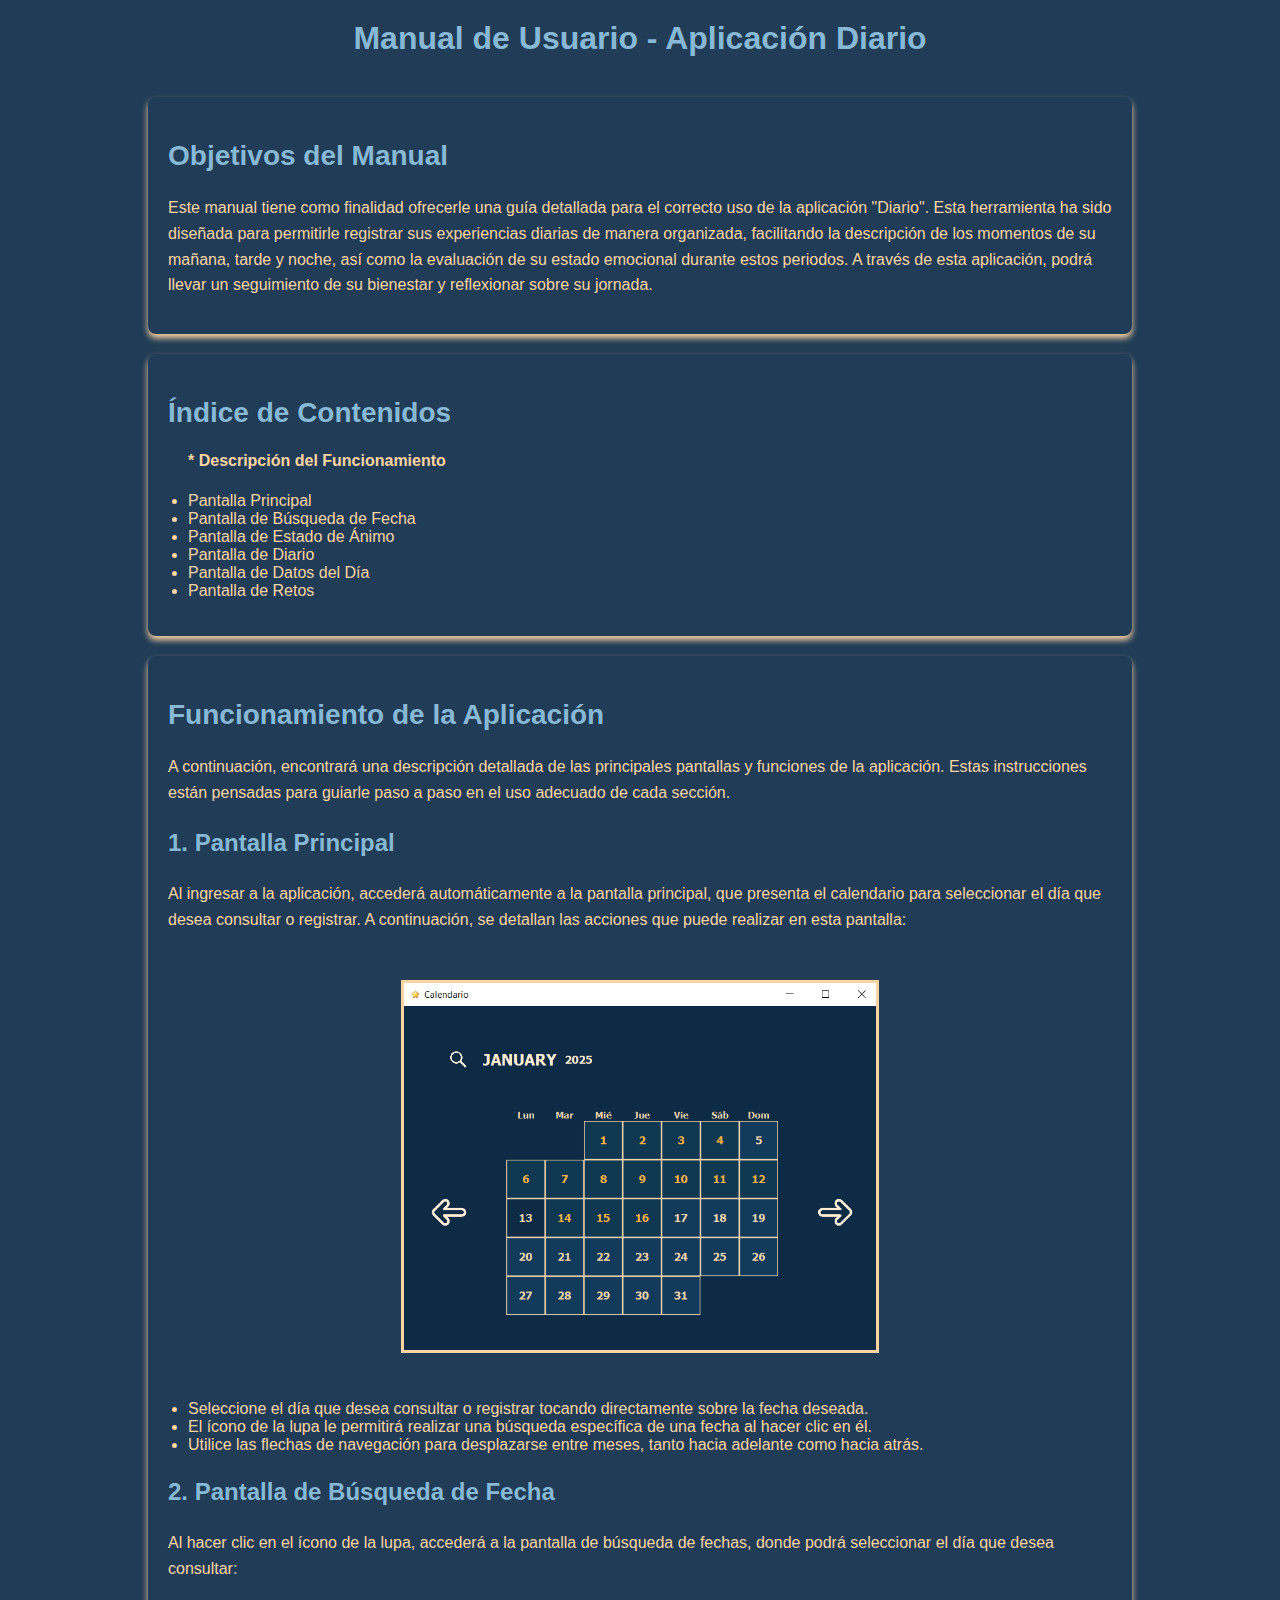
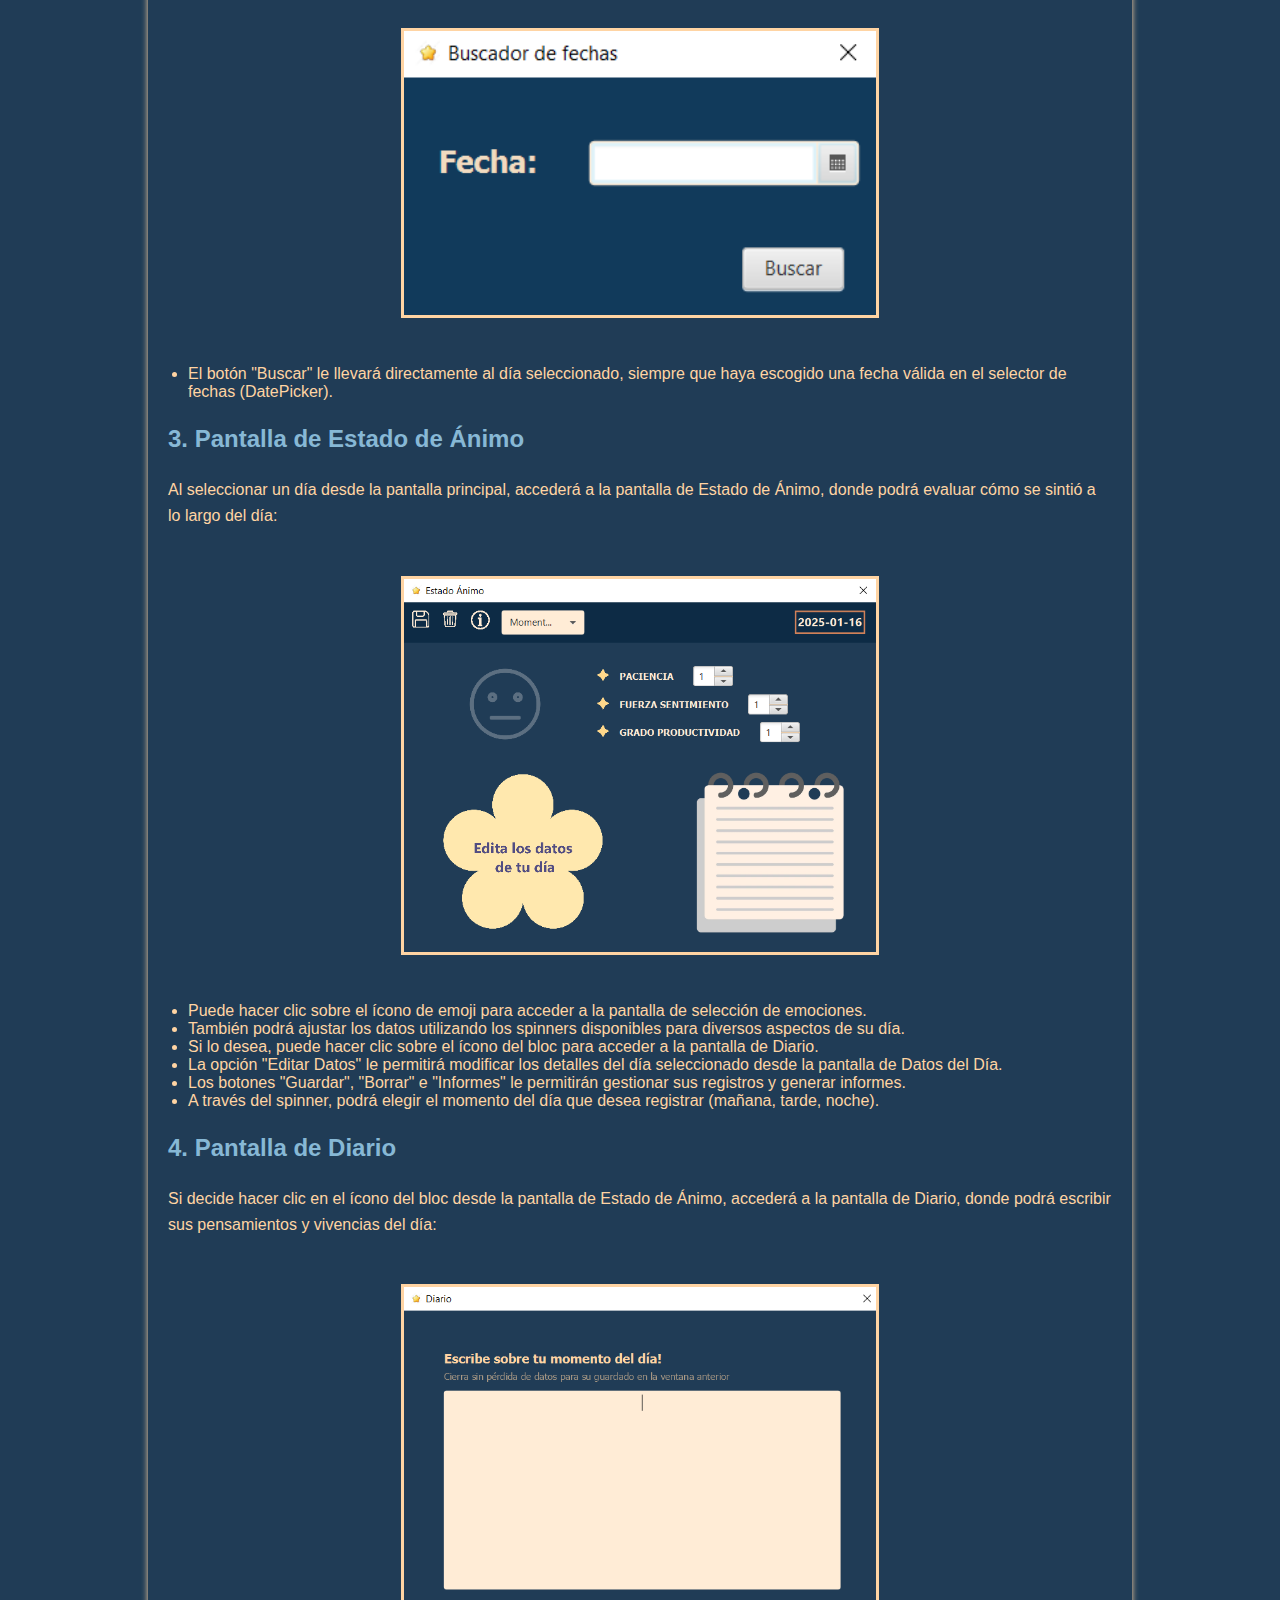
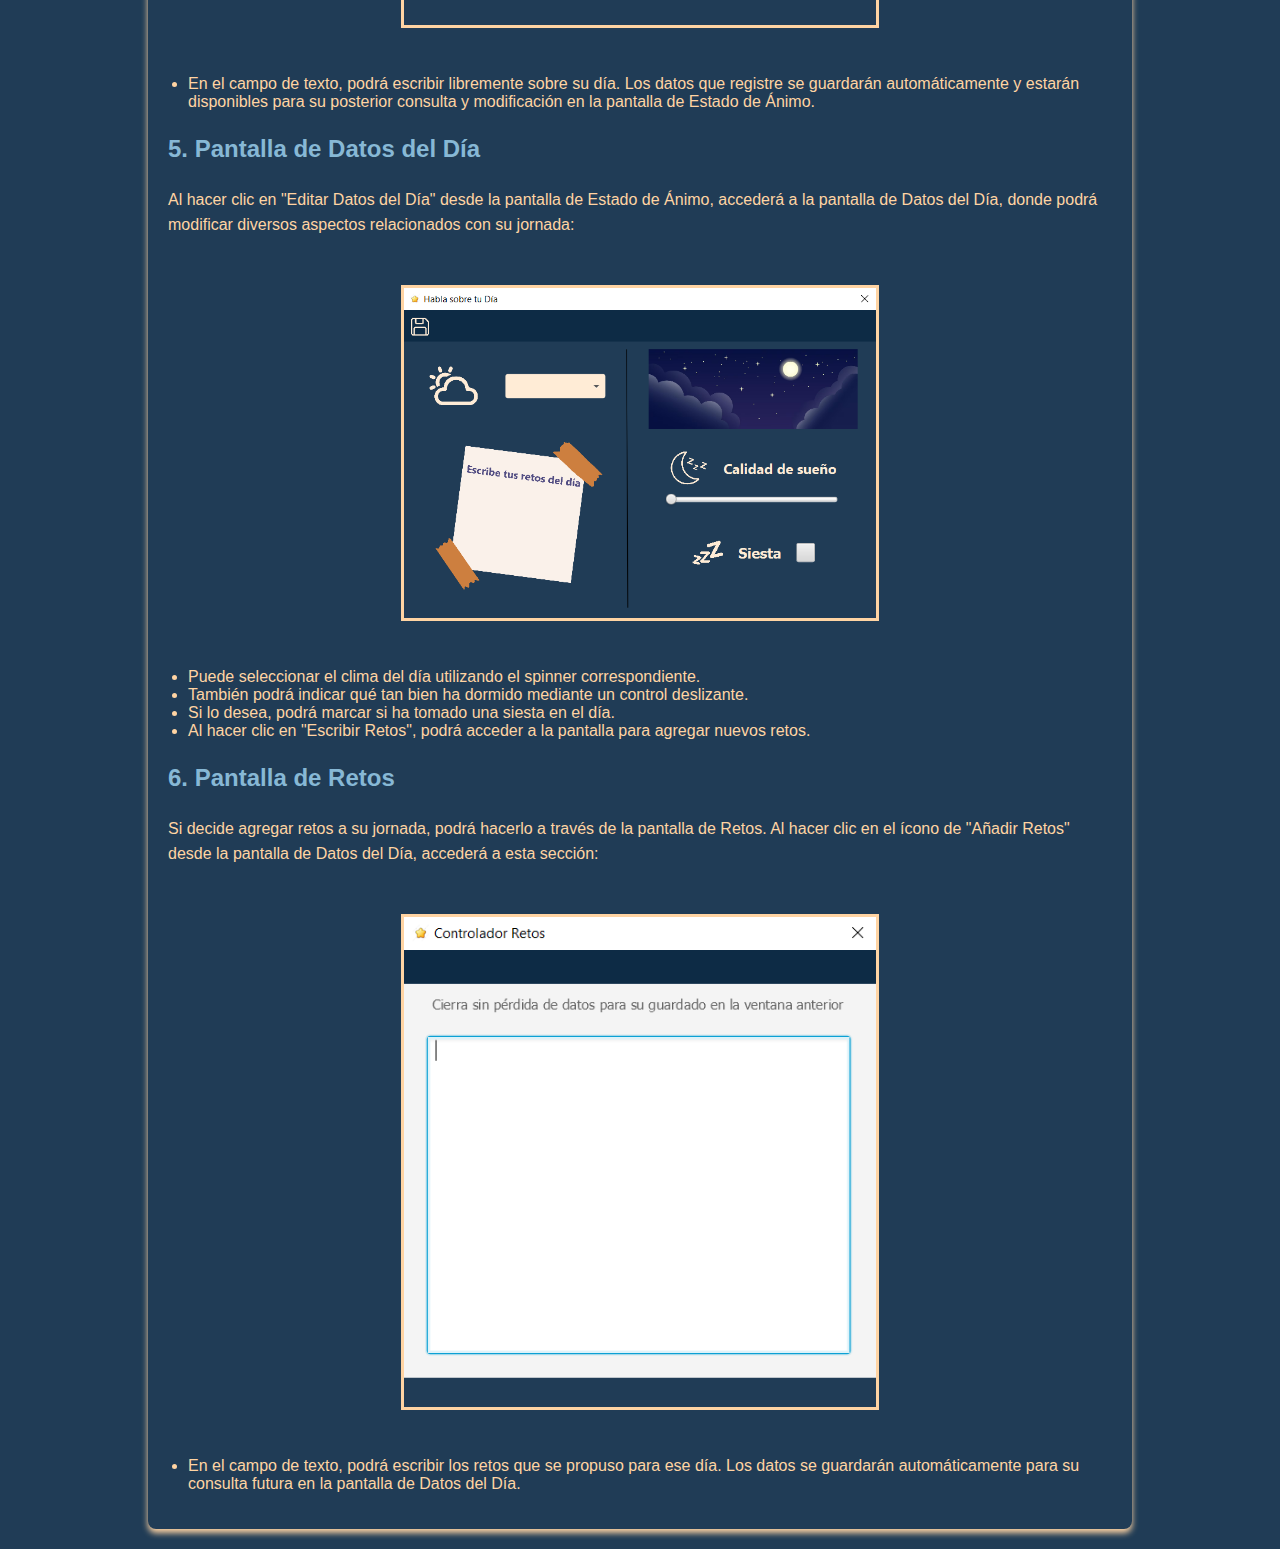
<file: app/src/main/resources/index.html>
<!DOCTYPE html>
<html lang="es">
  <head>
    <meta charset="UTF-8" />
    <meta name="viewport" content="width=device-width, initial-scale=1.0" />
    <meta http-equiv="X-UA-Compatible" content="ie=edge" />
    <title>Manual de Usuario - Diario</title>
    <style>
      :root {
        --azul: #203c56;
        --azulClaro: #87b8d5;
        --carneOscuro: #ffd4a3;
      }

      body {
        background-color: var(--azul);
        color: var(--carneOscuro);
        font-family: Arial, sans-serif;
        margin: 0;
        padding: 0;
        width: 80%;
        margin: auto;
      }

      header {
        background-color: var(--azul);
        padding: 20px;
        text-align: center;
      }

      h1 {
        color: var(--azulClaro);
        font-size: 32px;
        margin: 0;
      }

      section {
        margin: 20px;
        padding: 20px;
        background-color: var(--azul);
        border-radius: 8px;
        box-shadow: 0 4px 6px var(--carneOscuro);
      }

      h2 {
        color: var(--azulClaro);
        font-size: 28px;
      }

      h3 {
        color: var(--azulClaro);
        font-size: 24px;
      }

      ul {
        color: var(--carneOscuro);
        padding-left: 20px;
      }

      p {
        color: var(--carneOscuro);
        line-height: 1.6;
      }

      a {
        color: var(--carneOscuro);
        text-decoration: none;
      }

      img {
        display: block;
        width: 50%;
        margin: 5% auto;
        border: 3px solid var(--carneOscuro);
      }

      a:hover {
        color: var(--carneOscuro);
      }

      button {
        background-color: #333333;
        color: var(--carneOscuro);
        border: 1px solid #444444;
        padding: 10px 20px;
        border-radius: 5px;
        font-size: 16px;
      }

      button:hover {
        background-color: var(--azul);
      }
    </style>
  </head>
  <body>
    <header>
      <h1>Manual de Usuario - Aplicación Diario</h1>
    </header>

    <main>
      <section id="objetivos">
        <h2>Objetivos del Manual</h2>
        <p>
          Este manual tiene como finalidad ofrecerle una guía detallada para el correcto uso de la aplicación "Diario". Esta herramienta ha sido diseñada para permitirle registrar sus experiencias diarias de manera organizada, facilitando la descripción de los momentos de su mañana, tarde y noche, así como la evaluación de su estado emocional durante estos periodos. A través de esta aplicación, podrá llevar un seguimiento de su bienestar y reflexionar sobre su jornada.
        </p>
      </section>

      <section id="contenidos">
        <h2>Índice de Contenidos</h2>
        <ul>
          <h4>* Descripción del Funcionamiento</h4>
          <li>Pantalla Principal</li>
          <li>Pantalla de Búsqueda de Fecha</li>
          <li>Pantalla de Estado de Ánimo</li>
          <li>Pantalla de Diario</li>
          <li>Pantalla de Datos del Día</li>
          <li>Pantalla de Retos</li>
        </ul>
      </section>

      <section id="funcionamiento">
        <h2>Funcionamiento de la Aplicación</h2>
        <p>
          A continuación, encontrará una descripción detallada de las principales pantallas y funciones de la aplicación. Estas instrucciones están pensadas para guiarle paso a paso en el uso adecuado de cada sección.
        </p>

        <h3>1. Pantalla Principal</h3>
        <p>
          Al ingresar a la aplicación, accederá automáticamente a la pantalla principal, que presenta el calendario para seleccionar el día que desea consultar o registrar. A continuación, se detallan las acciones que puede realizar en esta pantalla:
          <img src="./img/principal.png" alt="Pantalla Principal">
        </p>
        <ul>
          <li>
            Seleccione el día que desea consultar o registrar tocando directamente sobre la fecha deseada.
          </li>
          <li>
            El ícono de la lupa le permitirá realizar una búsqueda específica de una fecha al hacer clic en él.
          </li>
          <li>
            Utilice las flechas de navegación para desplazarse entre meses, tanto hacia adelante como hacia atrás.
          </li>
        </ul>

        <h3>2. Pantalla de Búsqueda de Fecha</h3>
        <p>
          Al hacer clic en el ícono de la lupa, accederá a la pantalla de búsqueda de fechas, donde podrá seleccionar el día que desea consultar:
          <img src="./img/fecha.png" alt="Pantalla de Búsqueda de Fecha">
        </p>
        <ul>
          <li>
            El botón "Buscar" le llevará directamente al día seleccionado, siempre que haya escogido una fecha válida en el selector de fechas (DatePicker).
          </li>
        </ul>

        <h3>3. Pantalla de Estado de Ánimo</h3>
        <p>
          Al seleccionar un día desde la pantalla principal, accederá a la pantalla de Estado de Ánimo, donde podrá evaluar cómo se sintió a lo largo del día:
          <img src="./img/estadoAnimo.png" alt="Pantalla de Estado de Ánimo">
        </p>
        <ul>
          <li>
            Puede hacer clic sobre el ícono de emoji para acceder a la pantalla de selección de emociones.
          </li>
          <li>
            También podrá ajustar los datos utilizando los spinners disponibles para diversos aspectos de su día.
          </li>
          <li>
            Si lo desea, puede hacer clic sobre el ícono del bloc para acceder a la pantalla de Diario.
          </li>
          <li>
            La opción "Editar Datos" le permitirá modificar los detalles del día seleccionado desde la pantalla de Datos del Día.
          </li>
          <li>
            Los botones "Guardar", "Borrar" e "Informes" le permitirán gestionar sus registros y generar informes.
          </li>
          <li>
            A través del spinner, podrá elegir el momento del día que desea registrar (mañana, tarde, noche).
          </li>
        </ul>

        <h3>4. Pantalla de Diario</h3>
        <p>
          Si decide hacer clic en el ícono del bloc desde la pantalla de Estado de Ánimo, accederá a la pantalla de Diario, donde podrá escribir sus pensamientos y vivencias del día:
          <img src="./img/diario.png" alt="Pantalla de Diario">
        </p>
        <ul>
          <li>
            En el campo de texto, podrá escribir libremente sobre su día. Los datos que registre se guardarán automáticamente y estarán disponibles para su posterior consulta y modificación en la pantalla de Estado de Ánimo.
          </li>
        </ul>

        <h3>5. Pantalla de Datos del Día</h3>
        <p>
          Al hacer clic en "Editar Datos del Día" desde la pantalla de Estado de Ánimo, accederá a la pantalla de Datos del Día, donde podrá modificar diversos aspectos relacionados con su jornada:
          <img src="./img/dia.png" alt="Pantalla de Datos del Día">
        </p>
        <ul>
          <li>
            Puede seleccionar el clima del día utilizando el spinner correspondiente.
          </li>
          <li>
            También podrá indicar qué tan bien ha dormido mediante un control deslizante.
          </li>
          <li>
            Si lo desea, podrá marcar si ha tomado una siesta en el día.
          </li>
          <li>
            Al hacer clic en "Escribir Retos", podrá acceder a la pantalla para agregar nuevos retos.
          </li>
        </ul>

        <h3>6. Pantalla de Retos</h3>
        <p>
          Si decide agregar retos a su jornada, podrá hacerlo a través de la pantalla de Retos. Al hacer clic en el ícono de "Añadir Retos" desde la pantalla de Datos del Día, accederá a esta sección:
          <img src="./img/retos.png" alt="Pantalla de Retos">
        </p>
        <ul>
          <li>
            En el campo de texto, podrá escribir los retos que se propuso para ese día. Los datos se guardarán automáticamente para su consulta futura en la pantalla de Datos del Día.
          </li>
        </ul>
      </section>
    </main>
  </body>
</html>
</file>
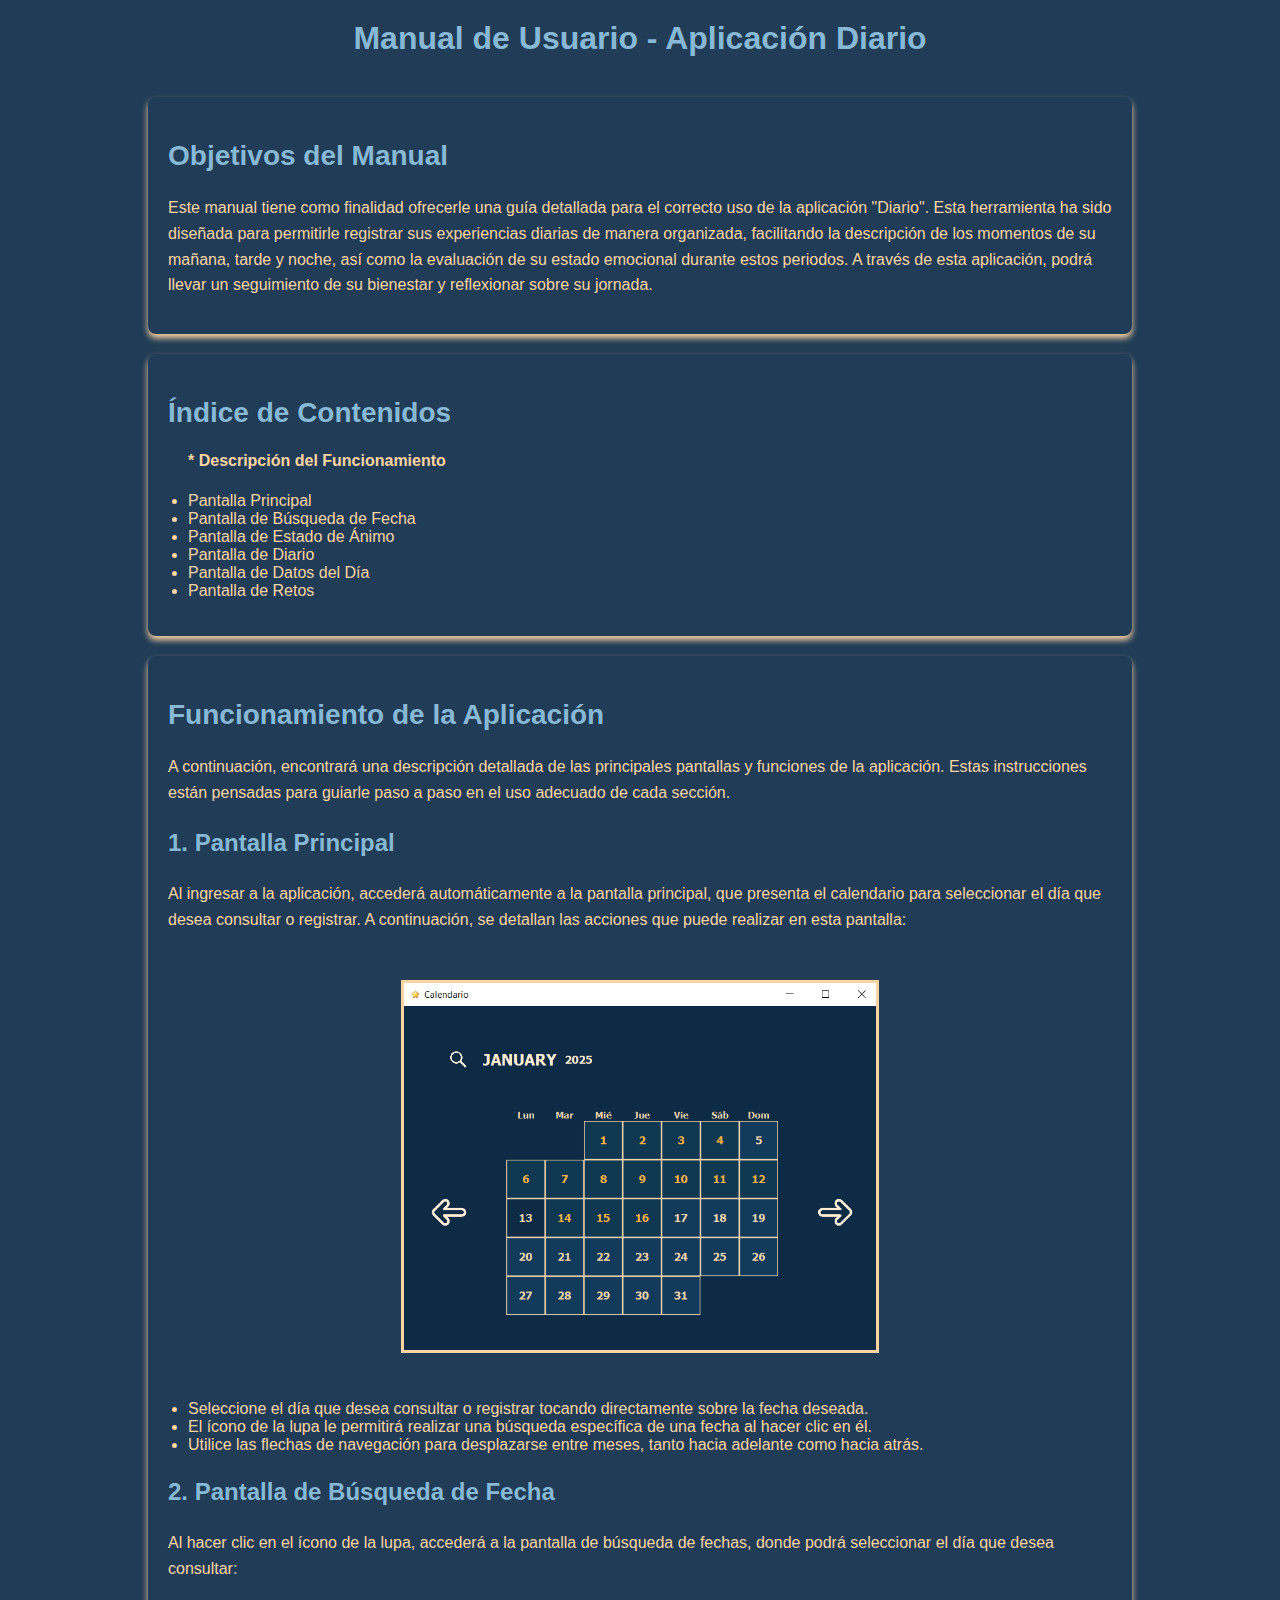
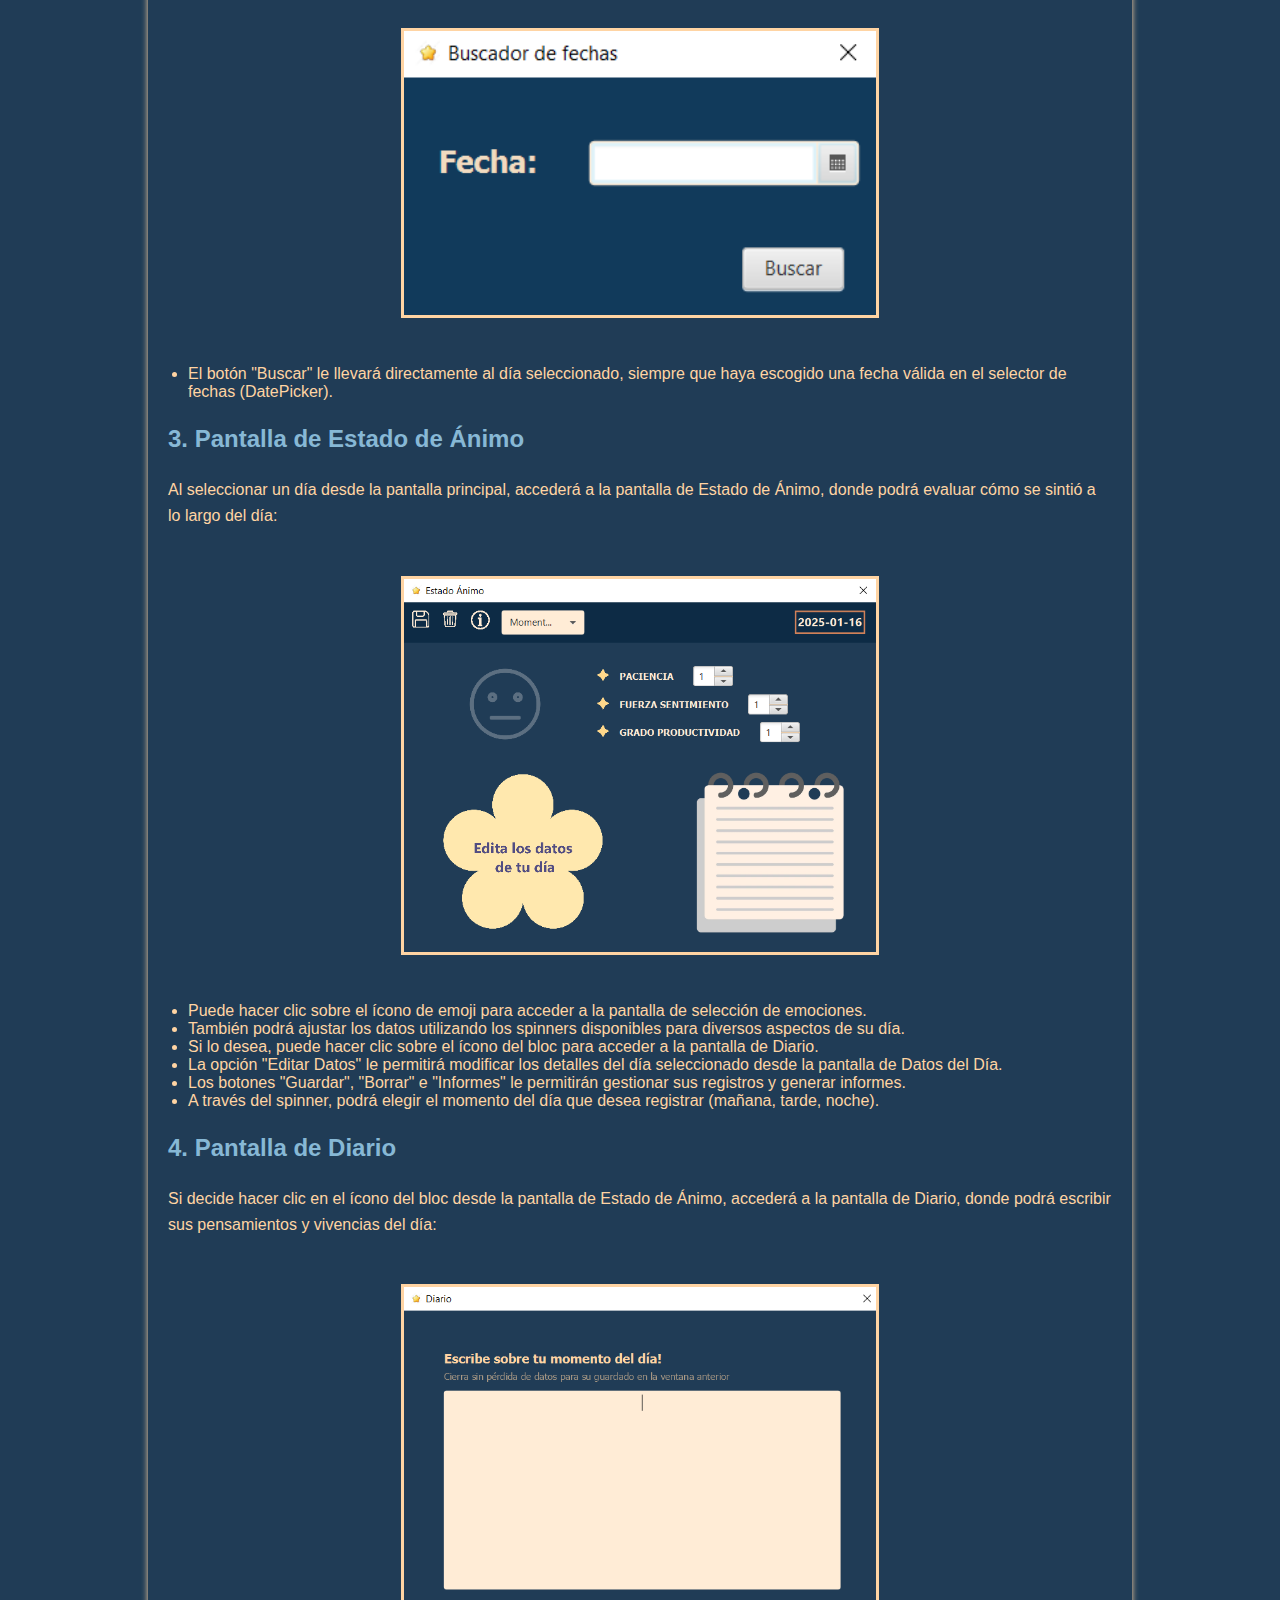
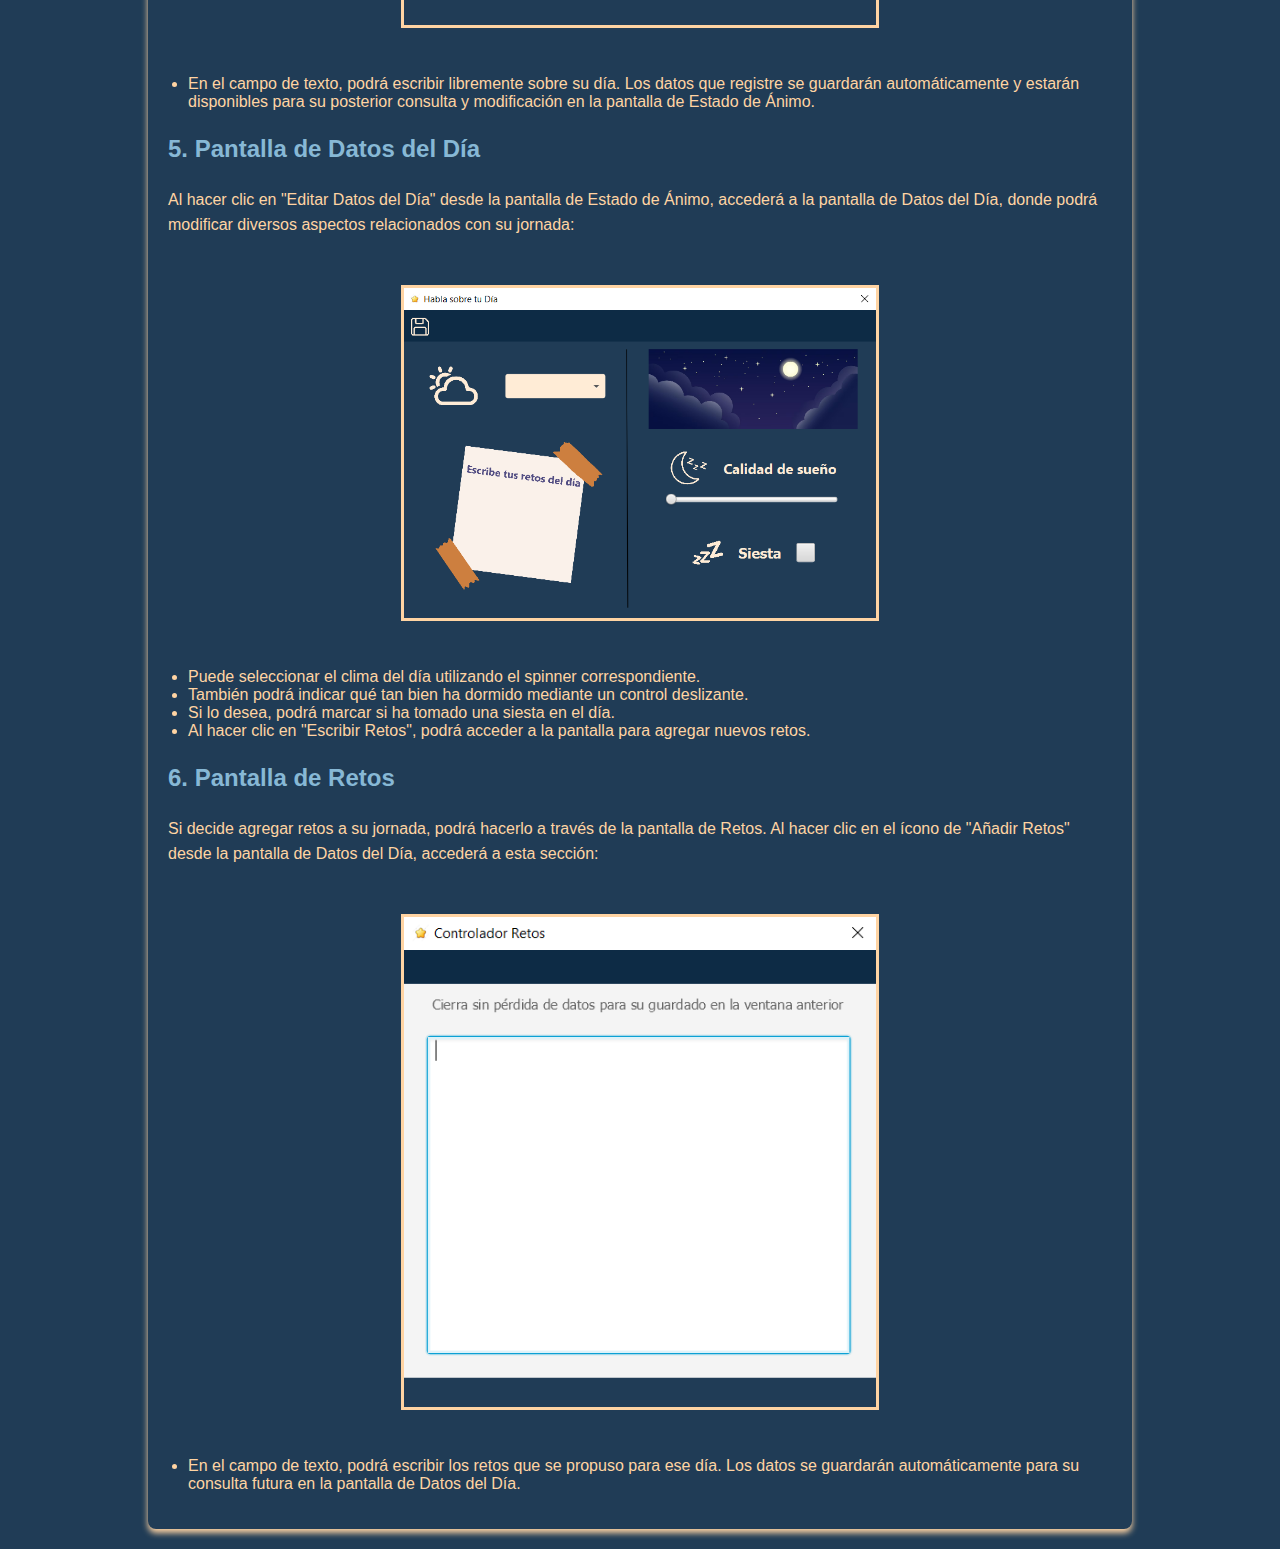
<file: app/src/main/resources/img/index.html>
<!DOCTYPE html>
<html lang="es">
  <head>
    <meta charset="UTF-8" />
    <meta name="viewport" content="width=device-width, initial-scale=1.0" />
    <meta http-equiv="X-UA-Compatible" content="ie=edge" />
    <title>Manual de Usuario - Diario</title>
    <style>
      :root {
        --azul: #203c56;
        --azulClaro: #87b8d5;
        --carneOscuro: #ffd4a3;
      }

      body {
        background-color: var(--azul);
        color: var(--carneOscuro);
        font-family: Arial, sans-serif;
        margin: 0;
        padding: 0;
        width: 80%;
        margin: auto;
      }

      header {
        background-color: var(--azul);
        padding: 20px;
        text-align: center;
      }

      h1 {
        color: var(--azulClaro);
        font-size: 32px;
        margin: 0;
      }

      section {
        margin: 20px;
        padding: 20px;
        background-color: var(--azul);
        border-radius: 8px;
        box-shadow: 0 4px 6px var(--carneOscuro);
      }

      h2 {
        color: var(--azulClaro);
        font-size: 28px;
      }

      h3 {
        color: var(--azulClaro);
        font-size: 24px;
      }

      ul {
        color: var(--carneOscuro);
        padding-left: 20px;
      }

      p {
        color: var(--carneOscuro);
        line-height: 1.6;
      }

      a {
        color: var(--carneOscuro);
        text-decoration: none;
      }

      img {
        display: block;
        width: 50%;
        margin: 5% auto;
        border: 3px solid var(--carneOscuro);
      }

      a:hover {
        color: var(--carneOscuro);
      }

      button {
        background-color: #333333;
        color: var(--carneOscuro);
        border: 1px solid #444444;
        padding: 10px 20px;
        border-radius: 5px;
        font-size: 16px;
      }

      button:hover {
        background-color: var(--azul);
      }
    </style>
  </head>
  <body>
    <header>
      <h1>Manual de Usuario - Aplicación Diario</h1>
    </header>

    <main>
      <section id="objetivos">
        <h2>Objetivos del Manual</h2>
        <p>
          Este manual tiene como finalidad ofrecerle una guía detallada para el correcto uso de la aplicación "Diario". Esta herramienta ha sido diseñada para permitirle registrar sus experiencias diarias de manera organizada, facilitando la descripción de los momentos de su mañana, tarde y noche, así como la evaluación de su estado emocional durante estos periodos. A través de esta aplicación, podrá llevar un seguimiento de su bienestar y reflexionar sobre su jornada.
        </p>
      </section>

      <section id="contenidos">
        <h2>Índice de Contenidos</h2>
        <ul>
          <h4>* Descripción del Funcionamiento</h4>
          <li>Pantalla Principal</li>
          <li>Pantalla de Búsqueda de Fecha</li>
          <li>Pantalla de Estado de Ánimo</li>
          <li>Pantalla de Diario</li>
          <li>Pantalla de Datos del Día</li>
          <li>Pantalla de Retos</li>
        </ul>
      </section>

      <section id="funcionamiento">
        <h2>Funcionamiento de la Aplicación</h2>
        <p>
          A continuación, encontrará una descripción detallada de las principales pantallas y funciones de la aplicación. Estas instrucciones están pensadas para guiarle paso a paso en el uso adecuado de cada sección.
        </p>

        <h3>1. Pantalla Principal</h3>
        <p>
          Al ingresar a la aplicación, accederá automáticamente a la pantalla principal, que presenta el calendario para seleccionar el día que desea consultar o registrar. A continuación, se detallan las acciones que puede realizar en esta pantalla:
          <img src="principal.png" alt="Pantalla Principal">
        </p>
        <ul>
          <li>
            Seleccione el día que desea consultar o registrar tocando directamente sobre la fecha deseada.
          </li>
          <li>
            El ícono de la lupa le permitirá realizar una búsqueda específica de una fecha al hacer clic en él.
          </li>
          <li>
            Utilice las flechas de navegación para desplazarse entre meses, tanto hacia adelante como hacia atrás.
          </li>
        </ul>

        <h3>2. Pantalla de Búsqueda de Fecha</h3>
        <p>
          Al hacer clic en el ícono de la lupa, accederá a la pantalla de búsqueda de fechas, donde podrá seleccionar el día que desea consultar:
          <img src="fecha.png" alt="Pantalla de Búsqueda de Fecha">
        </p>
        <ul>
          <li>
            El botón "Buscar" le llevará directamente al día seleccionado, siempre que haya escogido una fecha válida en el selector de fechas (DatePicker).
          </li>
        </ul>

        <h3>3. Pantalla de Estado de Ánimo</h3>
        <p>
          Al seleccionar un día desde la pantalla principal, accederá a la pantalla de Estado de Ánimo, donde podrá evaluar cómo se sintió a lo largo del día:
          <img src="estadoAnimo.png" alt="Pantalla de Estado de Ánimo">
        </p>
        <ul>
          <li>
            Puede hacer clic sobre el ícono de emoji para acceder a la pantalla de selección de emociones.
          </li>
          <li>
            También podrá ajustar los datos utilizando los spinners disponibles para diversos aspectos de su día.
          </li>
          <li>
            Si lo desea, puede hacer clic sobre el ícono del bloc para acceder a la pantalla de Diario.
          </li>
          <li>
            La opción "Editar Datos" le permitirá modificar los detalles del día seleccionado desde la pantalla de Datos del Día.
          </li>
          <li>
            Los botones "Guardar", "Borrar" e "Informes" le permitirán gestionar sus registros y generar informes.
          </li>
          <li>
            A través del spinner, podrá elegir el momento del día que desea registrar (mañana, tarde, noche).
          </li>
        </ul>

        <h3>4. Pantalla de Diario</h3>
        <p>
          Si decide hacer clic en el ícono del bloc desde la pantalla de Estado de Ánimo, accederá a la pantalla de Diario, donde podrá escribir sus pensamientos y vivencias del día:
          <img src="diario.png" alt="Pantalla de Diario">
        </p>
        <ul>
          <li>
            En el campo de texto, podrá escribir libremente sobre su día. Los datos que registre se guardarán automáticamente y estarán disponibles para su posterior consulta y modificación en la pantalla de Estado de Ánimo.
          </li>
        </ul>

        <h3>5. Pantalla de Datos del Día</h3>
        <p>
          Al hacer clic en "Editar Datos del Día" desde la pantalla de Estado de Ánimo, accederá a la pantalla de Datos del Día, donde podrá modificar diversos aspectos relacionados con su jornada:
          <img src="dia.png" alt="Pantalla de Datos del Día">
        </p>
        <ul>
          <li>
            Puede seleccionar el clima del día utilizando el spinner correspondiente.
          </li>
          <li>
            También podrá indicar qué tan bien ha dormido mediante un control deslizante.
          </li>
          <li>
            Si lo desea, podrá marcar si ha tomado una siesta en el día.
          </li>
          <li>
            Al hacer clic en "Escribir Retos", podrá acceder a la pantalla para agregar nuevos retos.
          </li>
        </ul>

        <h3>6. Pantalla de Retos</h3>
        <p>
          Si decide agregar retos a su jornada, podrá hacerlo a través de la pantalla de Retos. Al hacer clic en el ícono de "Añadir Retos" desde la pantalla de Datos del Día, accederá a esta sección:
          <img src="retos.png" alt="Pantalla de Retos">
        </p>
        <ul>
          <li>
            En el campo de texto, podrá escribir los retos que se propuso para ese día. Los datos se guardarán automáticamente para su consulta futura en la pantalla de Datos del Día.
          </li>
        </ul>
      </section>
    </main>
  </body>
</html>
</file>
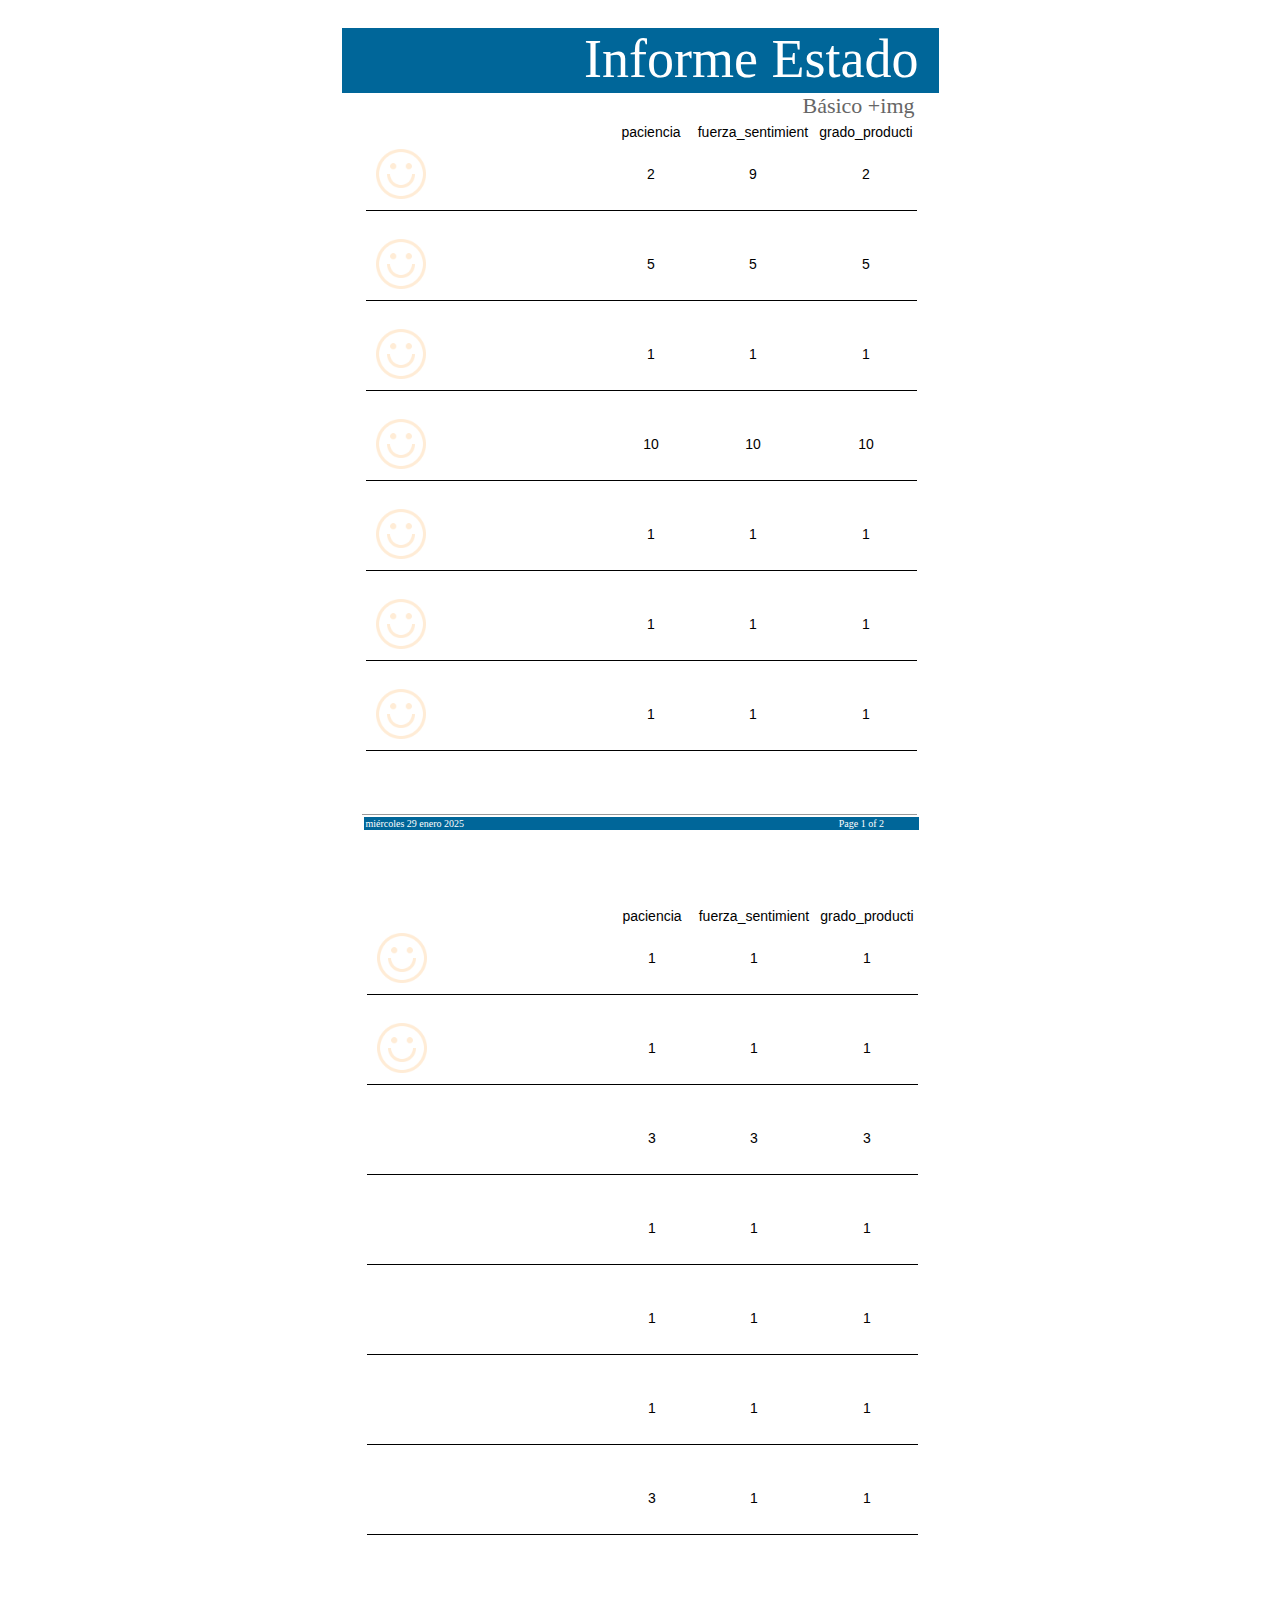
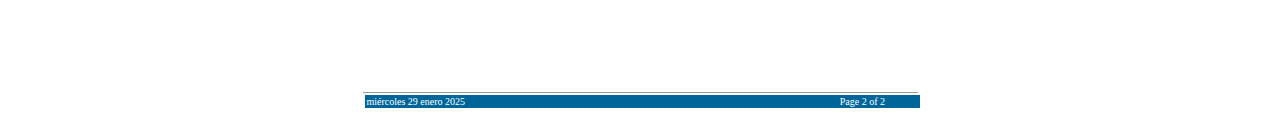
<file: app/informeHTML.html>
<!DOCTYPE html PUBLIC "-//W3C//DTD XHTML 1.0 Transitional//EN" "http://www.w3.org/TR/xhtml1/DTD/xhtml1-transitional.dtd">
<html>
<head>
  <title></title>
  <meta http-equiv="Content-Type" content="text/html; charset=UTF-8"/>
  <style type="text/css">
    a {text-decoration: none}
  </style>
</head>
<body text="#000000" link="#000000" alink="#000000" vlink="#000000">
<table role="none" width="100%" cellpadding="0" cellspacing="0" border="0">
<tr><td width="50%">&nbsp;</td><td align="center">

<table id="JR_PAGE_ANCHOR_0_1" role="none" class="jrPage" data-jr-height="842" cellpadding="0" cellspacing="0" border="0" style="empty-cells: show; width: 597px; border-collapse: collapse; background-color: white;">
<style type="text/css">
  #JR_PAGE_ANCHOR_0_1 th {font-weight: normal;}
  #JR_PAGE_ANCHOR_0_1 ul {list-style-type: disc; padding-inline-start: 40px; margin: 0px;}
  #JR_PAGE_ANCHOR_0_1 ol {list-style-type: decimal; padding-inline-start: 40px; margin: 0px;}
</style>
<tr role="none" valign="top" style="height:0">
<td style="width:20px"></td>
<td style="width:2px"></td>
<td style="width:2px"></td>
<td style="width:10px"></td>
<td style="width:50px"></td>
<td style="width:137px"></td>
<td style="width:10px"></td>
<td style="width:16px"></td>
<td style="width:30px"></td>
<td style="width:65px"></td>
<td style="width:14px"></td>
<td style="width:99px"></td>
<td style="width:12px"></td>
<td style="width:10px"></td>
<td style="width:58px"></td>
<td style="width:37px"></td>
<td style="width:1px"></td>
<td style="width:2px"></td>
<td style="width:2px"></td>
<td style="width:20px"></td>
</tr>
<tr valign="top" style="height:20px">
<td colspan="20">
</td>
</tr>
<tr valign="top" style="height:65px">
<td style="background-color: #006699; ">
</td>
<td style="background-color: #006699; ">
</td>
<td style="background-color: #006699; ">
</td>
<td style="background-color: #006699; ">
</td>
<td style="background-color: #006699; ">
</td>
<td style="background-color: #006699; ">
</td>
<td style="background-color: #006699; ">
</td>
<td colspan="12" style="background-color: #006699; text-indent: 0px; text-align: right;">
<span style="font-family: Times New Roman; color: #FFFFFF; font-size: 54px; line-height: 1.1499023;">Informe Estado </span></td>
<td style="background-color: #006699; ">
</td>
</tr>
<tr valign="top" style="height:29px">
<td colspan="11">
</td>
<td colspan="6" style="text-indent: 0px; text-align: right;">
<span style="font-family: Times New Roman; color: #666666; font-size: 22px; line-height: 1.1499023;">Básico +img</span></td>
<td colspan="3">
</td>
</tr>
<tr valign="top" style="height:20px">
<td colspan="8">
</td>
<td>
</td>
<td style="text-indent: 0px;  vertical-align: middle;text-align: center;">
<span style="font-family: Arial; color: #000000; font-size: 14px; line-height: 1.1499023;">paciencia</span></td>
<td>
</td>
<td colspan="2" style="text-indent: 0px;  vertical-align: middle;text-align: center;">
<span style="font-family: Arial; color: #000000; font-size: 14px; line-height: 1.1499023;">fuerza_sentimient</span></td>
<td>
</td>
<td colspan="2" style="text-indent: 0px;  vertical-align: middle;text-align: center;">
<span style="font-family: Arial; color: #000000; font-size: 14px; line-height: 1.1499023;">grado_producti</span></td>
<td>
</td>
<td>
</td>
<td colspan="2">
</td>
</tr>
<tr valign="top" style="height:7px">
<td colspan="20">
</td>
</tr>
<tr valign="top" style="height:50px">
<td colspan="4">
</td>
<td>
<img src="informeHTML.html_files/img_0_0_5.png" style="height: 50px" alt=""/></td>
<td colspan="3">
</td>
<td>
</td>
<td style="text-indent: 0px;  vertical-align: middle;text-align: center;">
<span style="font-family: Arial; color: #000000; font-size: 14px; line-height: 1.1499023;">2</span></td>
<td>
</td>
<td colspan="2" style="text-indent: 0px;  vertical-align: middle;text-align: center;">
<span style="font-family: Arial; color: #000000; font-size: 14px; line-height: 1.1499023;">9</span></td>
<td>
</td>
<td colspan="2" style="text-indent: 0px;  vertical-align: middle;text-align: center;">
<span style="font-family: Arial; color: #000000; font-size: 14px; line-height: 1.1499023;">2</span></td>
<td>
</td>
<td>
</td>
<td colspan="2">
</td>
</tr>
<tr valign="top" style="height:10px">
<td colspan="20">
</td>
</tr>
<tr valign="top" style="height:1px">
<td colspan="3">
</td>
<td colspan="15" style="border-bottom: 1px solid #000000; ">
</td>
<td colspan="2">
</td>
</tr>
<tr valign="top" style="height:29px">
<td colspan="20">
</td>
</tr>
<tr valign="top" style="height:50px">
<td colspan="4">
</td>
<td>
<img src="informeHTML.html_files/img_0_0_8.png" style="height: 50px" alt=""/></td>
<td colspan="3">
</td>
<td>
</td>
<td style="text-indent: 0px;  vertical-align: middle;text-align: center;">
<span style="font-family: Arial; color: #000000; font-size: 14px; line-height: 1.1499023;">5</span></td>
<td>
</td>
<td colspan="2" style="text-indent: 0px;  vertical-align: middle;text-align: center;">
<span style="font-family: Arial; color: #000000; font-size: 14px; line-height: 1.1499023;">5</span></td>
<td>
</td>
<td colspan="2" style="text-indent: 0px;  vertical-align: middle;text-align: center;">
<span style="font-family: Arial; color: #000000; font-size: 14px; line-height: 1.1499023;">5</span></td>
<td>
</td>
<td>
</td>
<td colspan="2">
</td>
</tr>
<tr valign="top" style="height:10px">
<td colspan="20">
</td>
</tr>
<tr valign="top" style="height:1px">
<td colspan="3">
</td>
<td colspan="15" style="border-bottom: 1px solid #000000; ">
</td>
<td colspan="2">
</td>
</tr>
<tr valign="top" style="height:29px">
<td colspan="20">
</td>
</tr>
<tr valign="top" style="height:50px">
<td colspan="4">
</td>
<td>
<img src="informeHTML.html_files/img_0_0_11.png" style="height: 50px" alt=""/></td>
<td colspan="3">
</td>
<td>
</td>
<td style="text-indent: 0px;  vertical-align: middle;text-align: center;">
<span style="font-family: Arial; color: #000000; font-size: 14px; line-height: 1.1499023;">1</span></td>
<td>
</td>
<td colspan="2" style="text-indent: 0px;  vertical-align: middle;text-align: center;">
<span style="font-family: Arial; color: #000000; font-size: 14px; line-height: 1.1499023;">1</span></td>
<td>
</td>
<td colspan="2" style="text-indent: 0px;  vertical-align: middle;text-align: center;">
<span style="font-family: Arial; color: #000000; font-size: 14px; line-height: 1.1499023;">1</span></td>
<td>
</td>
<td>
</td>
<td colspan="2">
</td>
</tr>
<tr valign="top" style="height:10px">
<td colspan="20">
</td>
</tr>
<tr valign="top" style="height:1px">
<td colspan="3">
</td>
<td colspan="15" style="border-bottom: 1px solid #000000; ">
</td>
<td colspan="2">
</td>
</tr>
<tr valign="top" style="height:29px">
<td colspan="20">
</td>
</tr>
<tr valign="top" style="height:50px">
<td colspan="4">
</td>
<td>
<img src="informeHTML.html_files/img_0_0_14.png" style="height: 50px" alt=""/></td>
<td colspan="3">
</td>
<td>
</td>
<td style="text-indent: 0px;  vertical-align: middle;text-align: center;">
<span style="font-family: Arial; color: #000000; font-size: 14px; line-height: 1.1499023;">10</span></td>
<td>
</td>
<td colspan="2" style="text-indent: 0px;  vertical-align: middle;text-align: center;">
<span style="font-family: Arial; color: #000000; font-size: 14px; line-height: 1.1499023;">10</span></td>
<td>
</td>
<td colspan="2" style="text-indent: 0px;  vertical-align: middle;text-align: center;">
<span style="font-family: Arial; color: #000000; font-size: 14px; line-height: 1.1499023;">10</span></td>
<td>
</td>
<td>
</td>
<td colspan="2">
</td>
</tr>
<tr valign="top" style="height:10px">
<td colspan="20">
</td>
</tr>
<tr valign="top" style="height:1px">
<td colspan="3">
</td>
<td colspan="15" style="border-bottom: 1px solid #000000; ">
</td>
<td colspan="2">
</td>
</tr>
<tr valign="top" style="height:29px">
<td colspan="20">
</td>
</tr>
<tr valign="top" style="height:50px">
<td colspan="4">
</td>
<td>
<img src="informeHTML.html_files/img_0_0_17.png" style="height: 50px" alt=""/></td>
<td colspan="3">
</td>
<td>
</td>
<td style="text-indent: 0px;  vertical-align: middle;text-align: center;">
<span style="font-family: Arial; color: #000000; font-size: 14px; line-height: 1.1499023;">1</span></td>
<td>
</td>
<td colspan="2" style="text-indent: 0px;  vertical-align: middle;text-align: center;">
<span style="font-family: Arial; color: #000000; font-size: 14px; line-height: 1.1499023;">1</span></td>
<td>
</td>
<td colspan="2" style="text-indent: 0px;  vertical-align: middle;text-align: center;">
<span style="font-family: Arial; color: #000000; font-size: 14px; line-height: 1.1499023;">1</span></td>
<td>
</td>
<td>
</td>
<td colspan="2">
</td>
</tr>
<tr valign="top" style="height:10px">
<td colspan="20">
</td>
</tr>
<tr valign="top" style="height:1px">
<td colspan="3">
</td>
<td colspan="15" style="border-bottom: 1px solid #000000; ">
</td>
<td colspan="2">
</td>
</tr>
<tr valign="top" style="height:29px">
<td colspan="20">
</td>
</tr>
<tr valign="top" style="height:50px">
<td colspan="4">
</td>
<td>
<img src="informeHTML.html_files/img_0_0_20.png" style="height: 50px" alt=""/></td>
<td colspan="3">
</td>
<td>
</td>
<td style="text-indent: 0px;  vertical-align: middle;text-align: center;">
<span style="font-family: Arial; color: #000000; font-size: 14px; line-height: 1.1499023;">1</span></td>
<td>
</td>
<td colspan="2" style="text-indent: 0px;  vertical-align: middle;text-align: center;">
<span style="font-family: Arial; color: #000000; font-size: 14px; line-height: 1.1499023;">1</span></td>
<td>
</td>
<td colspan="2" style="text-indent: 0px;  vertical-align: middle;text-align: center;">
<span style="font-family: Arial; color: #000000; font-size: 14px; line-height: 1.1499023;">1</span></td>
<td>
</td>
<td>
</td>
<td colspan="2">
</td>
</tr>
<tr valign="top" style="height:10px">
<td colspan="20">
</td>
</tr>
<tr valign="top" style="height:1px">
<td colspan="3">
</td>
<td colspan="15" style="border-bottom: 1px solid #000000; ">
</td>
<td colspan="2">
</td>
</tr>
<tr valign="top" style="height:29px">
<td colspan="20">
</td>
</tr>
<tr valign="top" style="height:50px">
<td colspan="4">
</td>
<td>
<img src="informeHTML.html_files/img_0_0_23.png" style="height: 50px" alt=""/></td>
<td colspan="3">
</td>
<td>
</td>
<td style="text-indent: 0px;  vertical-align: middle;text-align: center;">
<span style="font-family: Arial; color: #000000; font-size: 14px; line-height: 1.1499023;">1</span></td>
<td>
</td>
<td colspan="2" style="text-indent: 0px;  vertical-align: middle;text-align: center;">
<span style="font-family: Arial; color: #000000; font-size: 14px; line-height: 1.1499023;">1</span></td>
<td>
</td>
<td colspan="2" style="text-indent: 0px;  vertical-align: middle;text-align: center;">
<span style="font-family: Arial; color: #000000; font-size: 14px; line-height: 1.1499023;">1</span></td>
<td>
</td>
<td>
</td>
<td colspan="2">
</td>
</tr>
<tr valign="top" style="height:10px">
<td colspan="20">
</td>
</tr>
<tr valign="top" style="height:1px">
<td colspan="3">
</td>
<td colspan="15" style="border-bottom: 1px solid #000000; ">
</td>
<td colspan="2">
</td>
</tr>
<tr valign="top" style="height:63px">
<td colspan="20">
</td>
</tr>
<tr valign="top" style="height:1px">
<td>
</td>
<td colspan="17" style="border-bottom: 1px solid #999999; ">
</td>
<td colspan="2">
</td>
</tr>
<tr valign="top" style="height:3px">
<td colspan="20">
</td>
</tr>
<tr valign="top" style="height:13px">
<td colspan="2">
</td>
<td style="background-color: #006699; ">
</td>
<td colspan="3" style="background-color: #006699; text-indent: 0px;  vertical-align: middle;text-align: left;">
<span style="font-family: Times New Roman; color: #FFFFFF; font-size: 10px; line-height: 1.1499023;">miércoles 29 enero 2025</span></td>
<td style="background-color: #006699; ">
</td>
<td style="background-color: #006699; ">
</td>
<td style="background-color: #006699; ">
</td>
<td style="background-color: #006699; ">
</td>
<td style="background-color: #006699; ">
</td>
<td style="background-color: #006699; ">
</td>
<td colspan="3" style="background-color: #006699; text-indent: 0px;  vertical-align: middle;text-align: right;">
<span style="font-family: Times New Roman; color: #FFFFFF; font-size: 10px; line-height: 1.1499023;">Page 1 of</span></td>
<td colspan="3" style="background-color: #006699; text-indent: 0px;  vertical-align: middle;text-align: left;">
<span style="font-family: Times New Roman; color: #FFFFFF; font-size: 10px; line-height: 1.1499023;">&nbsp;2</span></td>
<td style="background-color: #006699; ">
</td>
<td>
</td>
</tr>
<tr valign="top" style="height:20px">
<td colspan="20">
</td>
</tr>
</table>
<br/>
<br/>

<table id="JR_PAGE_ANCHOR_0_2" role="none" class="jrPage" data-jr-height="842" cellpadding="0" cellspacing="0" border="0" style="empty-cells: show; width: 595px; border-collapse: collapse; background-color: white;">
<style type="text/css">
  #JR_PAGE_ANCHOR_0_2 th {font-weight: normal;}
  #JR_PAGE_ANCHOR_0_2 ul {list-style-type: disc; padding-inline-start: 40px; margin: 0px;}
  #JR_PAGE_ANCHOR_0_2 ol {list-style-type: decimal; padding-inline-start: 40px; margin: 0px;}
</style>
<tr role="none" valign="top" style="height:0">
<td style="width:20px"></td>
<td style="width:2px"></td>
<td style="width:2px"></td>
<td style="width:10px"></td>
<td style="width:50px"></td>
<td style="width:137px"></td>
<td style="width:26px"></td>
<td style="width:30px"></td>
<td style="width:65px"></td>
<td style="width:14px"></td>
<td style="width:99px"></td>
<td style="width:12px"></td>
<td style="width:10px"></td>
<td style="width:58px"></td>
<td style="width:37px"></td>
<td style="width:3px"></td>
<td style="width:2px"></td>
<td style="width:18px"></td>
</tr>
<tr valign="top" style="height:20px">
<td colspan="18">
</td>
</tr>
<tr valign="top" style="height:20px">
<td colspan="7">
</td>
<td>
</td>
<td style="text-indent: 0px;  vertical-align: middle;text-align: center;">
<span style="font-family: Arial; color: #000000; font-size: 14px; line-height: 1.1499023;">paciencia</span></td>
<td>
</td>
<td colspan="2" style="text-indent: 0px;  vertical-align: middle;text-align: center;">
<span style="font-family: Arial; color: #000000; font-size: 14px; line-height: 1.1499023;">fuerza_sentimient</span></td>
<td>
</td>
<td colspan="2" style="text-indent: 0px;  vertical-align: middle;text-align: center;">
<span style="font-family: Arial; color: #000000; font-size: 14px; line-height: 1.1499023;">grado_producti</span></td>
<td>
</td>
<td colspan="2">
</td>
</tr>
<tr valign="top" style="height:7px">
<td colspan="18">
</td>
</tr>
<tr valign="top" style="height:50px">
<td colspan="4">
</td>
<td>
<img src="informeHTML.html_files/img_0_1_3.png" style="height: 50px" alt=""/></td>
<td colspan="2">
</td>
<td>
</td>
<td style="text-indent: 0px;  vertical-align: middle;text-align: center;">
<span style="font-family: Arial; color: #000000; font-size: 14px; line-height: 1.1499023;">1</span></td>
<td>
</td>
<td colspan="2" style="text-indent: 0px;  vertical-align: middle;text-align: center;">
<span style="font-family: Arial; color: #000000; font-size: 14px; line-height: 1.1499023;">1</span></td>
<td>
</td>
<td colspan="2" style="text-indent: 0px;  vertical-align: middle;text-align: center;">
<span style="font-family: Arial; color: #000000; font-size: 14px; line-height: 1.1499023;">1</span></td>
<td>
</td>
<td colspan="2">
</td>
</tr>
<tr valign="top" style="height:10px">
<td colspan="18">
</td>
</tr>
<tr valign="top" style="height:1px">
<td colspan="3">
</td>
<td colspan="13" style="border-bottom: 1px solid #000000; ">
</td>
<td colspan="2">
</td>
</tr>
<tr valign="top" style="height:29px">
<td colspan="18">
</td>
</tr>
<tr valign="top" style="height:50px">
<td colspan="4">
</td>
<td>
<img src="informeHTML.html_files/img_0_1_6.png" style="height: 50px" alt=""/></td>
<td colspan="2">
</td>
<td>
</td>
<td style="text-indent: 0px;  vertical-align: middle;text-align: center;">
<span style="font-family: Arial; color: #000000; font-size: 14px; line-height: 1.1499023;">1</span></td>
<td>
</td>
<td colspan="2" style="text-indent: 0px;  vertical-align: middle;text-align: center;">
<span style="font-family: Arial; color: #000000; font-size: 14px; line-height: 1.1499023;">1</span></td>
<td>
</td>
<td colspan="2" style="text-indent: 0px;  vertical-align: middle;text-align: center;">
<span style="font-family: Arial; color: #000000; font-size: 14px; line-height: 1.1499023;">1</span></td>
<td>
</td>
<td colspan="2">
</td>
</tr>
<tr valign="top" style="height:10px">
<td colspan="18">
</td>
</tr>
<tr valign="top" style="height:1px">
<td colspan="3">
</td>
<td colspan="13" style="border-bottom: 1px solid #000000; ">
</td>
<td colspan="2">
</td>
</tr>
<tr valign="top" style="height:29px">
<td colspan="18">
</td>
</tr>
<tr valign="top" style="height:50px">
<td colspan="4">
</td>
<td>
</td>
<td colspan="2">
</td>
<td>
</td>
<td style="text-indent: 0px;  vertical-align: middle;text-align: center;">
<span style="font-family: Arial; color: #000000; font-size: 14px; line-height: 1.1499023;">3</span></td>
<td>
</td>
<td colspan="2" style="text-indent: 0px;  vertical-align: middle;text-align: center;">
<span style="font-family: Arial; color: #000000; font-size: 14px; line-height: 1.1499023;">3</span></td>
<td>
</td>
<td colspan="2" style="text-indent: 0px;  vertical-align: middle;text-align: center;">
<span style="font-family: Arial; color: #000000; font-size: 14px; line-height: 1.1499023;">3</span></td>
<td>
</td>
<td colspan="2">
</td>
</tr>
<tr valign="top" style="height:10px">
<td colspan="18">
</td>
</tr>
<tr valign="top" style="height:1px">
<td colspan="3">
</td>
<td colspan="13" style="border-bottom: 1px solid #000000; ">
</td>
<td colspan="2">
</td>
</tr>
<tr valign="top" style="height:29px">
<td colspan="18">
</td>
</tr>
<tr valign="top" style="height:50px">
<td colspan="4">
</td>
<td>
</td>
<td colspan="2">
</td>
<td>
</td>
<td style="text-indent: 0px;  vertical-align: middle;text-align: center;">
<span style="font-family: Arial; color: #000000; font-size: 14px; line-height: 1.1499023;">1</span></td>
<td>
</td>
<td colspan="2" style="text-indent: 0px;  vertical-align: middle;text-align: center;">
<span style="font-family: Arial; color: #000000; font-size: 14px; line-height: 1.1499023;">1</span></td>
<td>
</td>
<td colspan="2" style="text-indent: 0px;  vertical-align: middle;text-align: center;">
<span style="font-family: Arial; color: #000000; font-size: 14px; line-height: 1.1499023;">1</span></td>
<td>
</td>
<td colspan="2">
</td>
</tr>
<tr valign="top" style="height:10px">
<td colspan="18">
</td>
</tr>
<tr valign="top" style="height:1px">
<td colspan="3">
</td>
<td colspan="13" style="border-bottom: 1px solid #000000; ">
</td>
<td colspan="2">
</td>
</tr>
<tr valign="top" style="height:29px">
<td colspan="18">
</td>
</tr>
<tr valign="top" style="height:50px">
<td colspan="4">
</td>
<td>
</td>
<td colspan="2">
</td>
<td>
</td>
<td style="text-indent: 0px;  vertical-align: middle;text-align: center;">
<span style="font-family: Arial; color: #000000; font-size: 14px; line-height: 1.1499023;">1</span></td>
<td>
</td>
<td colspan="2" style="text-indent: 0px;  vertical-align: middle;text-align: center;">
<span style="font-family: Arial; color: #000000; font-size: 14px; line-height: 1.1499023;">1</span></td>
<td>
</td>
<td colspan="2" style="text-indent: 0px;  vertical-align: middle;text-align: center;">
<span style="font-family: Arial; color: #000000; font-size: 14px; line-height: 1.1499023;">1</span></td>
<td>
</td>
<td colspan="2">
</td>
</tr>
<tr valign="top" style="height:10px">
<td colspan="18">
</td>
</tr>
<tr valign="top" style="height:1px">
<td colspan="3">
</td>
<td colspan="13" style="border-bottom: 1px solid #000000; ">
</td>
<td colspan="2">
</td>
</tr>
<tr valign="top" style="height:29px">
<td colspan="18">
</td>
</tr>
<tr valign="top" style="height:50px">
<td colspan="4">
</td>
<td>
</td>
<td colspan="2">
</td>
<td>
</td>
<td style="text-indent: 0px;  vertical-align: middle;text-align: center;">
<span style="font-family: Arial; color: #000000; font-size: 14px; line-height: 1.1499023;">1</span></td>
<td>
</td>
<td colspan="2" style="text-indent: 0px;  vertical-align: middle;text-align: center;">
<span style="font-family: Arial; color: #000000; font-size: 14px; line-height: 1.1499023;">1</span></td>
<td>
</td>
<td colspan="2" style="text-indent: 0px;  vertical-align: middle;text-align: center;">
<span style="font-family: Arial; color: #000000; font-size: 14px; line-height: 1.1499023;">1</span></td>
<td>
</td>
<td colspan="2">
</td>
</tr>
<tr valign="top" style="height:10px">
<td colspan="18">
</td>
</tr>
<tr valign="top" style="height:1px">
<td colspan="3">
</td>
<td colspan="13" style="border-bottom: 1px solid #000000; ">
</td>
<td colspan="2">
</td>
</tr>
<tr valign="top" style="height:29px">
<td colspan="18">
</td>
</tr>
<tr valign="top" style="height:50px">
<td colspan="4">
</td>
<td>
</td>
<td colspan="2">
</td>
<td>
</td>
<td style="text-indent: 0px;  vertical-align: middle;text-align: center;">
<span style="font-family: Arial; color: #000000; font-size: 14px; line-height: 1.1499023;">3</span></td>
<td>
</td>
<td colspan="2" style="text-indent: 0px;  vertical-align: middle;text-align: center;">
<span style="font-family: Arial; color: #000000; font-size: 14px; line-height: 1.1499023;">1</span></td>
<td>
</td>
<td colspan="2" style="text-indent: 0px;  vertical-align: middle;text-align: center;">
<span style="font-family: Arial; color: #000000; font-size: 14px; line-height: 1.1499023;">1</span></td>
<td>
</td>
<td colspan="2">
</td>
</tr>
<tr valign="top" style="height:10px">
<td colspan="18">
</td>
</tr>
<tr valign="top" style="height:1px">
<td colspan="3">
</td>
<td colspan="13" style="border-bottom: 1px solid #000000; ">
</td>
<td colspan="2">
</td>
</tr>
<tr valign="top" style="height:157px">
<td colspan="18">
</td>
</tr>
<tr valign="top" style="height:1px">
<td>
</td>
<td colspan="15" style="border-bottom: 1px solid #999999; ">
</td>
<td colspan="2">
</td>
</tr>
<tr valign="top" style="height:3px">
<td colspan="18">
</td>
</tr>
<tr valign="top" style="height:13px">
<td colspan="2">
</td>
<td style="background-color: #006699; ">
</td>
<td colspan="3" style="background-color: #006699; text-indent: 0px;  vertical-align: middle;text-align: left;">
<span style="font-family: Times New Roman; color: #FFFFFF; font-size: 10px; line-height: 1.1499023;">miércoles 29 enero 2025</span></td>
<td style="background-color: #006699; ">
</td>
<td style="background-color: #006699; ">
</td>
<td style="background-color: #006699; ">
</td>
<td style="background-color: #006699; ">
</td>
<td style="background-color: #006699; ">
</td>
<td colspan="3" style="background-color: #006699; text-indent: 0px;  vertical-align: middle;text-align: right;">
<span style="font-family: Times New Roman; color: #FFFFFF; font-size: 10px; line-height: 1.1499023;">Page 2 of</span></td>
<td colspan="2" style="background-color: #006699; text-indent: 0px;  vertical-align: middle;text-align: left;">
<span style="font-family: Times New Roman; color: #FFFFFF; font-size: 10px; line-height: 1.1499023;">&nbsp;2</span></td>
<td style="background-color: #006699; ">
</td>
<td>
</td>
</tr>
<tr valign="top" style="height:20px">
<td colspan="18">
</td>
</tr>
</table>

</td><td width="50%">&nbsp;</td></tr>
</table>
</body>
</html>
</file>
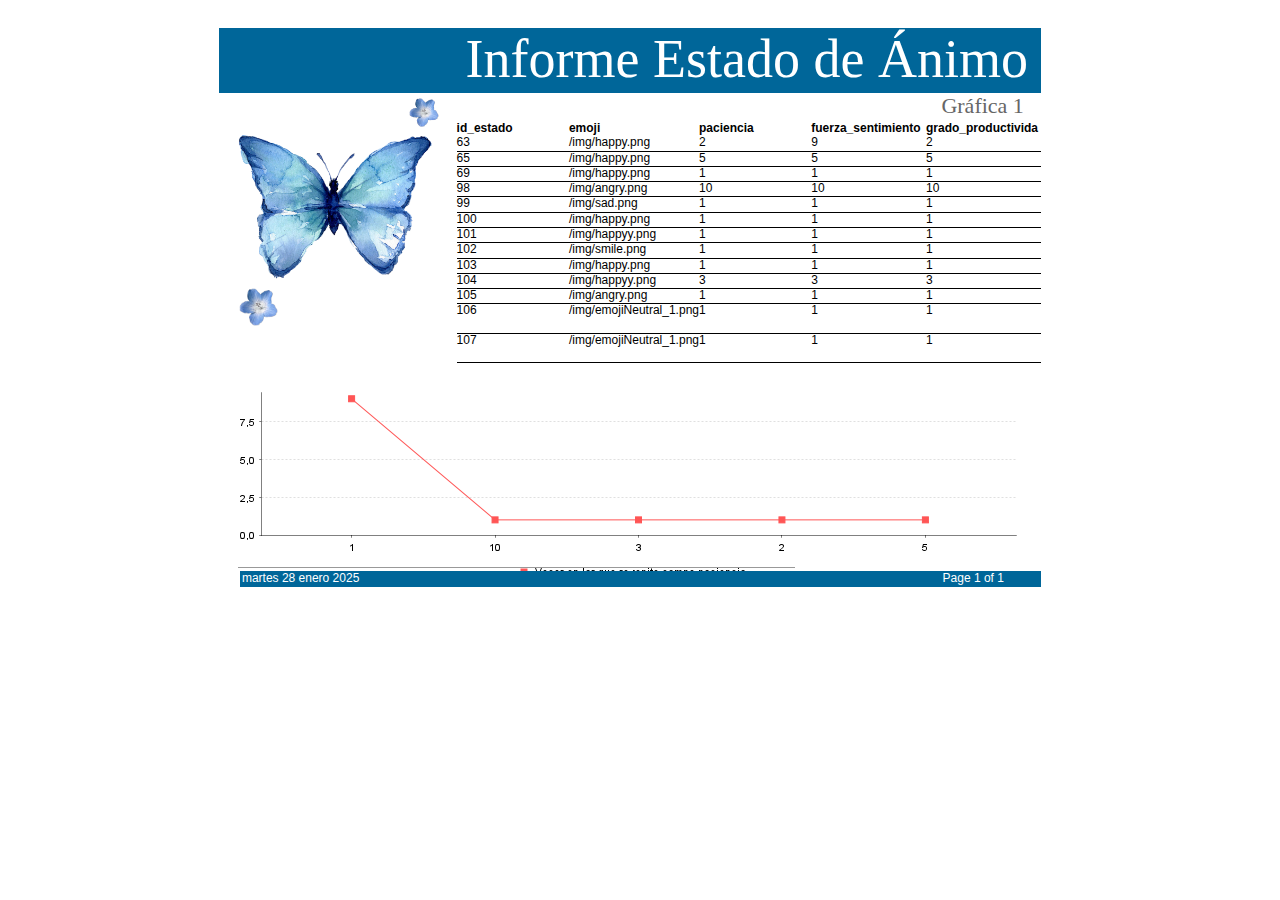
<file: app/informeHTMLGrafica.html>
<!DOCTYPE html PUBLIC "-//W3C//DTD XHTML 1.0 Transitional//EN" "http://www.w3.org/TR/xhtml1/DTD/xhtml1-transitional.dtd">
<html>
<head>
  <title></title>
  <meta http-equiv="Content-Type" content="text/html; charset=UTF-8"/>
  <style type="text/css">
    a {text-decoration: none}
  </style>
</head>
<body text="#000000" link="#000000" alink="#000000" vlink="#000000">
<table role="none" width="100%" cellpadding="0" cellspacing="0" border="0">
<tr><td width="50%">&nbsp;</td><td align="center">

<table id="JR_PAGE_ANCHOR_0_1" role="none" class="jrPage" data-jr-height="595" cellpadding="0" cellspacing="0" border="0" style="empty-cells: show; width: 842px; border-collapse: collapse; background-color: white;">
<style type="text/css">
  #JR_PAGE_ANCHOR_0_1 th {font-weight: normal;}
  #JR_PAGE_ANCHOR_0_1 ul {list-style-type: disc; padding-inline-start: 40px; margin: 0px;}
  #JR_PAGE_ANCHOR_0_1 ol {list-style-type: decimal; padding-inline-start: 40px; margin: 0px;}
</style>
<tr role="none" valign="top" style="height:0">
<td style="width:822px"></td>
<td style="width:20px"></td>
</tr>
<tr valign="top" style="height:20px">
<td colspan="2">
</td>
</tr>
<tr valign="top" style="height:555px">
<td>
<div style="width: 100%; height: 100%; position: relative;">
<div style="position: absolute; overflow: hidden; width: 100%; height: 100%; ">
<table cellpadding="0" cellspacing="0" border="0" style="empty-cells: show; width: 100%; border-collapse: collapse;">
<tr role="none" valign="top" style="height:0">
<td style="width:229px"></td>
<td style="width:593px"></td>
</tr>
<tr valign="top" style="height:65px">
<td colspan="2">
</td>
</tr>
<tr valign="top" style="height:250px">
<td style="pointer-events: auto; ">
<img src="informeHTMLGrafica.html_files/img_0_0_0.png" style="width: 229px" alt=""/></td>
<td>
</td>
</tr>
</table>
</div>
<div style="position: absolute; overflow: hidden; width: 100%; height: 100%; pointer-events: none; ">
<table cellpadding="0" cellspacing="0" border="0" style="empty-cells: show; width: 100%; border-collapse: collapse;">
<tr role="none" valign="top" style="height:0">
<td style="width:20px"></td>
<td style="width:40px"></td>
<td style="width:762px"></td>
</tr>
<tr valign="top" style="height:260px">
<td colspan="3">
</td>
</tr>
<tr valign="top" style="height:38px">
<td>
</td>
<td style="pointer-events: auto; ">
<img src="informeHTMLGrafica.html_files/img_0_0_1.png" style="height: 38px" alt=""/></td>
<td>
</td>
</tr>
</table>
</div>
<div style="position: absolute; overflow: hidden; width: 100%; height: 100%; pointer-events: none; ">
<table cellpadding="0" cellspacing="0" border="0" style="empty-cells: show; width: 100%; border-collapse: collapse;">
<tr role="none" valign="top" style="height:0">
<td style="width:190px"></td>
<td style="width:31px"></td>
<td style="width:601px"></td>
</tr>
<tr valign="top" style="height:70px">
<td colspan="3">
</td>
</tr>
<tr valign="top" style="height:29px">
<td>
</td>
<td style="pointer-events: auto; ">
<img src="informeHTMLGrafica.html_files/img_0_0_1.png" style="height: 29px" alt=""/></td>
<td>
</td>
</tr>
</table>
</div>
<div style="position: absolute; overflow: hidden; width: 100%; height: 100%; pointer-events: none; ">
<table cellpadding="0" cellspacing="0" border="0" style="empty-cells: show; width: 100%; border-collapse: collapse;">
<tr role="none" valign="top" style="height:0">
<td style="width:20px"></td>
<td style="width:785px"></td>
<td style="width:17px"></td>
</tr>
<tr valign="top" style="height:360px">
<td colspan="3">
</td>
</tr>
<tr valign="top" style="height:195px">
<td>
</td>
<td style="pointer-events: auto; ">
<img src="informeHTMLGrafica.html_files/img_0_0_3.png" style="height: 195px" alt=""/></td>
<td>
</td>
</tr>
</table>
</div>
<div style="position: relative; width: 100%; height: 100%; pointer-events: none; ">
<table cellpadding="0" cellspacing="0" border="0" style="empty-cells: show; width: 100%; border-collapse: collapse;">
<tr role="none" valign="top" style="height:0">
<td style="width:20px"></td>
<td style="width:2px"></td>
<td style="width:2px"></td>
<td style="width:197px"></td>
<td style="width:10px"></td>
<td style="width:16px"></td>
<td style="width:109px"></td>
<td style="width:6px"></td>
<td style="width:115px"></td>
<td style="width:98px"></td>
<td style="width:17px"></td>
<td style="width:103px"></td>
<td style="width:12px"></td>
<td style="width:68px"></td>
<td style="width:30px"></td>
<td style="width:4px"></td>
<td style="width:6px"></td>
<td style="width:7px"></td>
</tr>
<tr valign="top" style="height:65px">
<td style="pointer-events: auto; background-color: #006699; ">
</td>
<td style="pointer-events: auto; background-color: #006699; ">
</td>
<td style="pointer-events: auto; background-color: #006699; ">
</td>
<td style="pointer-events: auto; background-color: #006699; ">
</td>
<td style="pointer-events: auto; background-color: #006699; ">
</td>
<td colspan="11" style="pointer-events: auto; background-color: #006699; text-indent: 0px; text-align: right;">
<span style="font-family: Times New Roman; color: #FFFFFF; font-size: 54px; line-height: 1.1499023;">Informe Estado de Ánimo</span></td>
<td style="pointer-events: auto; background-color: #006699; ">
</td>
<td style="pointer-events: auto; background-color: #006699; ">
</td>
</tr>
<tr valign="top" style="height:29px">
<td colspan="7">
</td>
<td colspan="8" style="pointer-events: auto; text-indent: 0px; text-align: right;">
<span style="font-family: Times New Roman; color: #666666; font-size: 22px; line-height: 1.1499023;">Gráfica 1</span></td>
<td colspan="3">
</td>
</tr>
<tr valign="top" style="height:14px">
<td colspan="6">
</td>
<td colspan="2" style="pointer-events: auto; text-indent: 0px; text-align: left;">
<span style="font-family: Arial; color: #000000; font-size: 12px; line-height: 1.1499023; font-weight: bold;">id_estado</span></td>
<td style="pointer-events: auto; text-indent: 0px; text-align: left;">
<span style="font-family: Arial; color: #000000; font-size: 12px; line-height: 1.1499023; font-weight: bold;">emoji</span></td>
<td colspan="2" style="pointer-events: auto; text-indent: 0px; text-align: left;">
<span style="font-family: Arial; color: #000000; font-size: 12px; line-height: 1.1499023; font-weight: bold;">paciencia</span></td>
<td colspan="2" style="pointer-events: auto; text-indent: 0px; text-align: left;">
<span style="font-family: Arial; color: #000000; font-size: 12px; line-height: 1.1499023; font-weight: bold;">fuerza_sentimiento</span></td>
<td colspan="5" style="pointer-events: auto; text-indent: 0px; text-align: left;">
<span style="font-family: Arial; color: #000000; font-size: 12px; line-height: 1.1499023; font-weight: bold;">grado_productivida</span></td>
</tr>
<tr valign="top" style="height:14px">
<td colspan="6">
</td>
<td colspan="2" style="pointer-events: auto; text-indent: 0px; text-align: left;">
<span style="font-family: Arial; color: #000000; font-size: 12px; line-height: 1.1499023;">63</span></td>
<td style="pointer-events: auto; text-indent: 0px; text-align: left;">
<span style="font-family: Arial; color: #000000; font-size: 12px; line-height: 1.1499023;">/img/happy.png</span></td>
<td colspan="2" style="pointer-events: auto; text-indent: 0px; text-align: left;">
<span style="font-family: Arial; color: #000000; font-size: 12px; line-height: 1.1499023;">2</span></td>
<td colspan="2" style="pointer-events: auto; text-indent: 0px; text-align: left;">
<span style="font-family: Arial; color: #000000; font-size: 12px; line-height: 1.1499023;">9</span></td>
<td colspan="5" style="pointer-events: auto; text-indent: 0px; text-align: left;">
<span style="font-family: Arial; color: #000000; font-size: 12px; line-height: 1.1499023;">2</span></td>
</tr>
<tr valign="top" style="height:1px">
<td colspan="6">
</td>
<td colspan="12" style="pointer-events: auto; background-color: #FFFFFF; border-bottom: 1px solid #000000; ">
</td>
</tr>
<tr valign="top" style="height:14px">
<td colspan="6">
</td>
<td colspan="2" style="pointer-events: auto; text-indent: 0px; text-align: left;">
<span style="font-family: Arial; color: #000000; font-size: 12px; line-height: 1.1499023;">65</span></td>
<td style="pointer-events: auto; text-indent: 0px; text-align: left;">
<span style="font-family: Arial; color: #000000; font-size: 12px; line-height: 1.1499023;">/img/happy.png</span></td>
<td colspan="2" style="pointer-events: auto; text-indent: 0px; text-align: left;">
<span style="font-family: Arial; color: #000000; font-size: 12px; line-height: 1.1499023;">5</span></td>
<td colspan="2" style="pointer-events: auto; text-indent: 0px; text-align: left;">
<span style="font-family: Arial; color: #000000; font-size: 12px; line-height: 1.1499023;">5</span></td>
<td colspan="5" style="pointer-events: auto; text-indent: 0px; text-align: left;">
<span style="font-family: Arial; color: #000000; font-size: 12px; line-height: 1.1499023;">5</span></td>
</tr>
<tr valign="top" style="height:1px">
<td colspan="6">
</td>
<td colspan="12" style="pointer-events: auto; background-color: #FFFFFF; border-bottom: 1px solid #000000; ">
</td>
</tr>
<tr valign="top" style="height:14px">
<td colspan="6">
</td>
<td colspan="2" style="pointer-events: auto; text-indent: 0px; text-align: left;">
<span style="font-family: Arial; color: #000000; font-size: 12px; line-height: 1.1499023;">69</span></td>
<td style="pointer-events: auto; text-indent: 0px; text-align: left;">
<span style="font-family: Arial; color: #000000; font-size: 12px; line-height: 1.1499023;">/img/happy.png</span></td>
<td colspan="2" style="pointer-events: auto; text-indent: 0px; text-align: left;">
<span style="font-family: Arial; color: #000000; font-size: 12px; line-height: 1.1499023;">1</span></td>
<td colspan="2" style="pointer-events: auto; text-indent: 0px; text-align: left;">
<span style="font-family: Arial; color: #000000; font-size: 12px; line-height: 1.1499023;">1</span></td>
<td colspan="5" style="pointer-events: auto; text-indent: 0px; text-align: left;">
<span style="font-family: Arial; color: #000000; font-size: 12px; line-height: 1.1499023;">1</span></td>
</tr>
<tr valign="top" style="height:1px">
<td colspan="6">
</td>
<td colspan="12" style="pointer-events: auto; background-color: #FFFFFF; border-bottom: 1px solid #000000; ">
</td>
</tr>
<tr valign="top" style="height:14px">
<td colspan="6">
</td>
<td colspan="2" style="pointer-events: auto; text-indent: 0px; text-align: left;">
<span style="font-family: Arial; color: #000000; font-size: 12px; line-height: 1.1499023;">98</span></td>
<td style="pointer-events: auto; text-indent: 0px; text-align: left;">
<span style="font-family: Arial; color: #000000; font-size: 12px; line-height: 1.1499023;">/img/angry.png</span></td>
<td colspan="2" style="pointer-events: auto; text-indent: 0px; text-align: left;">
<span style="font-family: Arial; color: #000000; font-size: 12px; line-height: 1.1499023;">10</span></td>
<td colspan="2" style="pointer-events: auto; text-indent: 0px; text-align: left;">
<span style="font-family: Arial; color: #000000; font-size: 12px; line-height: 1.1499023;">10</span></td>
<td colspan="5" style="pointer-events: auto; text-indent: 0px; text-align: left;">
<span style="font-family: Arial; color: #000000; font-size: 12px; line-height: 1.1499023;">10</span></td>
</tr>
<tr valign="top" style="height:1px">
<td colspan="6">
</td>
<td colspan="12" style="pointer-events: auto; background-color: #FFFFFF; border-bottom: 1px solid #000000; ">
</td>
</tr>
<tr valign="top" style="height:14px">
<td colspan="6">
</td>
<td colspan="2" style="pointer-events: auto; text-indent: 0px; text-align: left;">
<span style="font-family: Arial; color: #000000; font-size: 12px; line-height: 1.1499023;">99</span></td>
<td style="pointer-events: auto; text-indent: 0px; text-align: left;">
<span style="font-family: Arial; color: #000000; font-size: 12px; line-height: 1.1499023;">/img/sad.png</span></td>
<td colspan="2" style="pointer-events: auto; text-indent: 0px; text-align: left;">
<span style="font-family: Arial; color: #000000; font-size: 12px; line-height: 1.1499023;">1</span></td>
<td colspan="2" style="pointer-events: auto; text-indent: 0px; text-align: left;">
<span style="font-family: Arial; color: #000000; font-size: 12px; line-height: 1.1499023;">1</span></td>
<td colspan="5" style="pointer-events: auto; text-indent: 0px; text-align: left;">
<span style="font-family: Arial; color: #000000; font-size: 12px; line-height: 1.1499023;">1</span></td>
</tr>
<tr valign="top" style="height:1px">
<td colspan="6">
</td>
<td colspan="12" style="pointer-events: auto; background-color: #FFFFFF; border-bottom: 1px solid #000000; ">
</td>
</tr>
<tr valign="top" style="height:14px">
<td colspan="6">
</td>
<td colspan="2" style="pointer-events: auto; text-indent: 0px; text-align: left;">
<span style="font-family: Arial; color: #000000; font-size: 12px; line-height: 1.1499023;">100</span></td>
<td style="pointer-events: auto; text-indent: 0px; text-align: left;">
<span style="font-family: Arial; color: #000000; font-size: 12px; line-height: 1.1499023;">/img/happy.png</span></td>
<td colspan="2" style="pointer-events: auto; text-indent: 0px; text-align: left;">
<span style="font-family: Arial; color: #000000; font-size: 12px; line-height: 1.1499023;">1</span></td>
<td colspan="2" style="pointer-events: auto; text-indent: 0px; text-align: left;">
<span style="font-family: Arial; color: #000000; font-size: 12px; line-height: 1.1499023;">1</span></td>
<td colspan="5" style="pointer-events: auto; text-indent: 0px; text-align: left;">
<span style="font-family: Arial; color: #000000; font-size: 12px; line-height: 1.1499023;">1</span></td>
</tr>
<tr valign="top" style="height:1px">
<td colspan="6">
</td>
<td colspan="12" style="pointer-events: auto; background-color: #FFFFFF; border-bottom: 1px solid #000000; ">
</td>
</tr>
<tr valign="top" style="height:14px">
<td colspan="6">
</td>
<td colspan="2" style="pointer-events: auto; text-indent: 0px; text-align: left;">
<span style="font-family: Arial; color: #000000; font-size: 12px; line-height: 1.1499023;">101</span></td>
<td style="pointer-events: auto; text-indent: 0px; text-align: left;">
<span style="font-family: Arial; color: #000000; font-size: 12px; line-height: 1.1499023;">/img/happyy.png</span></td>
<td colspan="2" style="pointer-events: auto; text-indent: 0px; text-align: left;">
<span style="font-family: Arial; color: #000000; font-size: 12px; line-height: 1.1499023;">1</span></td>
<td colspan="2" style="pointer-events: auto; text-indent: 0px; text-align: left;">
<span style="font-family: Arial; color: #000000; font-size: 12px; line-height: 1.1499023;">1</span></td>
<td colspan="5" style="pointer-events: auto; text-indent: 0px; text-align: left;">
<span style="font-family: Arial; color: #000000; font-size: 12px; line-height: 1.1499023;">1</span></td>
</tr>
<tr valign="top" style="height:1px">
<td colspan="6">
</td>
<td colspan="12" style="pointer-events: auto; background-color: #FFFFFF; border-bottom: 1px solid #000000; ">
</td>
</tr>
<tr valign="top" style="height:14px">
<td colspan="6">
</td>
<td colspan="2" style="pointer-events: auto; text-indent: 0px; text-align: left;">
<span style="font-family: Arial; color: #000000; font-size: 12px; line-height: 1.1499023;">102</span></td>
<td style="pointer-events: auto; text-indent: 0px; text-align: left;">
<span style="font-family: Arial; color: #000000; font-size: 12px; line-height: 1.1499023;">/img/smile.png</span></td>
<td colspan="2" style="pointer-events: auto; text-indent: 0px; text-align: left;">
<span style="font-family: Arial; color: #000000; font-size: 12px; line-height: 1.1499023;">1</span></td>
<td colspan="2" style="pointer-events: auto; text-indent: 0px; text-align: left;">
<span style="font-family: Arial; color: #000000; font-size: 12px; line-height: 1.1499023;">1</span></td>
<td colspan="5" style="pointer-events: auto; text-indent: 0px; text-align: left;">
<span style="font-family: Arial; color: #000000; font-size: 12px; line-height: 1.1499023;">1</span></td>
</tr>
<tr valign="top" style="height:1px">
<td colspan="6">
</td>
<td colspan="12" style="pointer-events: auto; background-color: #FFFFFF; border-bottom: 1px solid #000000; ">
</td>
</tr>
<tr valign="top" style="height:14px">
<td colspan="6">
</td>
<td colspan="2" style="pointer-events: auto; text-indent: 0px; text-align: left;">
<span style="font-family: Arial; color: #000000; font-size: 12px; line-height: 1.1499023;">103</span></td>
<td style="pointer-events: auto; text-indent: 0px; text-align: left;">
<span style="font-family: Arial; color: #000000; font-size: 12px; line-height: 1.1499023;">/img/happy.png</span></td>
<td colspan="2" style="pointer-events: auto; text-indent: 0px; text-align: left;">
<span style="font-family: Arial; color: #000000; font-size: 12px; line-height: 1.1499023;">1</span></td>
<td colspan="2" style="pointer-events: auto; text-indent: 0px; text-align: left;">
<span style="font-family: Arial; color: #000000; font-size: 12px; line-height: 1.1499023;">1</span></td>
<td colspan="5" style="pointer-events: auto; text-indent: 0px; text-align: left;">
<span style="font-family: Arial; color: #000000; font-size: 12px; line-height: 1.1499023;">1</span></td>
</tr>
<tr valign="top" style="height:1px">
<td colspan="6">
</td>
<td colspan="12" style="pointer-events: auto; background-color: #FFFFFF; border-bottom: 1px solid #000000; ">
</td>
</tr>
<tr valign="top" style="height:14px">
<td colspan="6">
</td>
<td colspan="2" style="pointer-events: auto; text-indent: 0px; text-align: left;">
<span style="font-family: Arial; color: #000000; font-size: 12px; line-height: 1.1499023;">104</span></td>
<td style="pointer-events: auto; text-indent: 0px; text-align: left;">
<span style="font-family: Arial; color: #000000; font-size: 12px; line-height: 1.1499023;">/img/happyy.png</span></td>
<td colspan="2" style="pointer-events: auto; text-indent: 0px; text-align: left;">
<span style="font-family: Arial; color: #000000; font-size: 12px; line-height: 1.1499023;">3</span></td>
<td colspan="2" style="pointer-events: auto; text-indent: 0px; text-align: left;">
<span style="font-family: Arial; color: #000000; font-size: 12px; line-height: 1.1499023;">3</span></td>
<td colspan="5" style="pointer-events: auto; text-indent: 0px; text-align: left;">
<span style="font-family: Arial; color: #000000; font-size: 12px; line-height: 1.1499023;">3</span></td>
</tr>
<tr valign="top" style="height:1px">
<td colspan="6">
</td>
<td colspan="12" style="pointer-events: auto; background-color: #FFFFFF; border-bottom: 1px solid #000000; ">
</td>
</tr>
<tr valign="top" style="height:14px">
<td colspan="6">
</td>
<td colspan="2" style="pointer-events: auto; text-indent: 0px; text-align: left;">
<span style="font-family: Arial; color: #000000; font-size: 12px; line-height: 1.1499023;">105</span></td>
<td style="pointer-events: auto; text-indent: 0px; text-align: left;">
<span style="font-family: Arial; color: #000000; font-size: 12px; line-height: 1.1499023;">/img/angry.png</span></td>
<td colspan="2" style="pointer-events: auto; text-indent: 0px; text-align: left;">
<span style="font-family: Arial; color: #000000; font-size: 12px; line-height: 1.1499023;">1</span></td>
<td colspan="2" style="pointer-events: auto; text-indent: 0px; text-align: left;">
<span style="font-family: Arial; color: #000000; font-size: 12px; line-height: 1.1499023;">1</span></td>
<td colspan="5" style="pointer-events: auto; text-indent: 0px; text-align: left;">
<span style="font-family: Arial; color: #000000; font-size: 12px; line-height: 1.1499023;">1</span></td>
</tr>
<tr valign="top" style="height:1px">
<td colspan="6">
</td>
<td colspan="12" style="pointer-events: auto; background-color: #FFFFFF; border-bottom: 1px solid #000000; ">
</td>
</tr>
<tr valign="top" style="height:14px">
<td colspan="6">
</td>
<td colspan="2" style="pointer-events: auto; text-indent: 0px; text-align: left;">
<span style="font-family: Arial; color: #000000; font-size: 12px; line-height: 1.1499023;">106</span></td>
<td rowspan="2" style="pointer-events: auto; text-indent: 0px; text-align: left;">
<span style="font-family: Arial; color: #000000; font-size: 12px; line-height: 1.1499023;">/img/emojiNeutral_1.png</span></td>
<td colspan="2" style="pointer-events: auto; text-indent: 0px; text-align: left;">
<span style="font-family: Arial; color: #000000; font-size: 12px; line-height: 1.1499023;">1</span></td>
<td colspan="2" style="pointer-events: auto; text-indent: 0px; text-align: left;">
<span style="font-family: Arial; color: #000000; font-size: 12px; line-height: 1.1499023;">1</span></td>
<td colspan="5" style="pointer-events: auto; text-indent: 0px; text-align: left;">
<span style="font-family: Arial; color: #000000; font-size: 12px; line-height: 1.1499023;">1</span></td>
</tr>
<tr valign="top" style="height:14px">
<td colspan="6">
</td>
<td style="pointer-events: auto; ">
</td>
<td style="pointer-events: auto; ">
</td>
<td style="pointer-events: auto; ">
</td>
<td style="pointer-events: auto; ">
</td>
<td style="pointer-events: auto; ">
</td>
<td style="pointer-events: auto; ">
</td>
<td style="pointer-events: auto; ">
</td>
<td style="pointer-events: auto; ">
</td>
<td style="pointer-events: auto; ">
</td>
<td style="pointer-events: auto; ">
</td>
<td style="pointer-events: auto; ">
</td>
</tr>
<tr valign="top" style="height:1px">
<td colspan="6">
</td>
<td colspan="12" style="pointer-events: auto; background-color: #FFFFFF; border-bottom: 1px solid #000000; ">
</td>
</tr>
<tr valign="top" style="height:14px">
<td colspan="6">
</td>
<td colspan="2" style="pointer-events: auto; text-indent: 0px; text-align: left;">
<span style="font-family: Arial; color: #000000; font-size: 12px; line-height: 1.1499023;">107</span></td>
<td rowspan="2" style="pointer-events: auto; text-indent: 0px; text-align: left;">
<span style="font-family: Arial; color: #000000; font-size: 12px; line-height: 1.1499023;">/img/emojiNeutral_1.png</span></td>
<td colspan="2" style="pointer-events: auto; text-indent: 0px; text-align: left;">
<span style="font-family: Arial; color: #000000; font-size: 12px; line-height: 1.1499023;">1</span></td>
<td colspan="2" style="pointer-events: auto; text-indent: 0px; text-align: left;">
<span style="font-family: Arial; color: #000000; font-size: 12px; line-height: 1.1499023;">1</span></td>
<td colspan="5" style="pointer-events: auto; text-indent: 0px; text-align: left;">
<span style="font-family: Arial; color: #000000; font-size: 12px; line-height: 1.1499023;">1</span></td>
</tr>
<tr valign="top" style="height:14px">
<td colspan="6">
</td>
<td style="pointer-events: auto; ">
</td>
<td style="pointer-events: auto; ">
</td>
<td style="pointer-events: auto; ">
</td>
<td style="pointer-events: auto; ">
</td>
<td style="pointer-events: auto; ">
</td>
<td style="pointer-events: auto; ">
</td>
<td style="pointer-events: auto; ">
</td>
<td style="pointer-events: auto; ">
</td>
<td style="pointer-events: auto; ">
</td>
<td style="pointer-events: auto; ">
</td>
<td style="pointer-events: auto; ">
</td>
</tr>
<tr valign="top" style="height:1px">
<td colspan="6">
</td>
<td colspan="12" style="pointer-events: auto; background-color: #FFFFFF; border-bottom: 1px solid #000000; ">
</td>
</tr>
<tr valign="top" style="height:204px">
<td colspan="18">
</td>
</tr>
<tr valign="top" style="height:1px">
<td>
</td>
<td colspan="9" style="pointer-events: auto; background-color: #FFFFFF; border-bottom: 1px solid #999999; ">
</td>
<td colspan="8">
</td>
</tr>
<tr valign="top" style="height:3px">
<td colspan="18">
</td>
</tr>
<tr valign="top" style="height:16px">
<td colspan="2">
</td>
<td style="pointer-events: auto; background-color: #006699; ">
</td>
<td style="pointer-events: auto; background-color: #006699; text-indent: 0px;  vertical-align: middle;text-align: left;">
<span style="font-family: Arial; color: #FFFFFF; font-size: 12px; line-height: 1.1499023;">martes 28 enero 2025</span></td>
<td style="pointer-events: auto; background-color: #006699; ">
</td>
<td style="pointer-events: auto; background-color: #006699; ">
</td>
<td style="pointer-events: auto; background-color: #006699; ">
</td>
<td style="pointer-events: auto; background-color: #006699; ">
</td>
<td style="pointer-events: auto; background-color: #006699; ">
</td>
<td style="pointer-events: auto; background-color: #006699; ">
</td>
<td style="pointer-events: auto; background-color: #006699; ">
</td>
<td style="pointer-events: auto; background-color: #006699; ">
</td>
<td colspan="2" style="pointer-events: auto; background-color: #006699; text-indent: 0px;  vertical-align: middle;text-align: right;">
<span style="font-family: Arial; color: #FFFFFF; font-size: 12px; line-height: 1.1499023;">Page 1 of</span></td>
<td colspan="3" style="pointer-events: auto; background-color: #006699; text-indent: 0px;  vertical-align: middle;text-align: left;">
<span style="font-family: Arial; color: #FFFFFF; font-size: 12px; line-height: 1.1499023;">&nbsp;1</span></td>
<td style="pointer-events: auto; background-color: #006699; ">
</td>
</tr>
</table>
</div>
</div>
</td>
<td>
</td>
</tr>
<tr valign="top" style="height:20px">
<td colspan="2">
</td>
</tr>
</table>

</td><td width="50%">&nbsp;</td></tr>
</table>
</body>
</html>
</file>
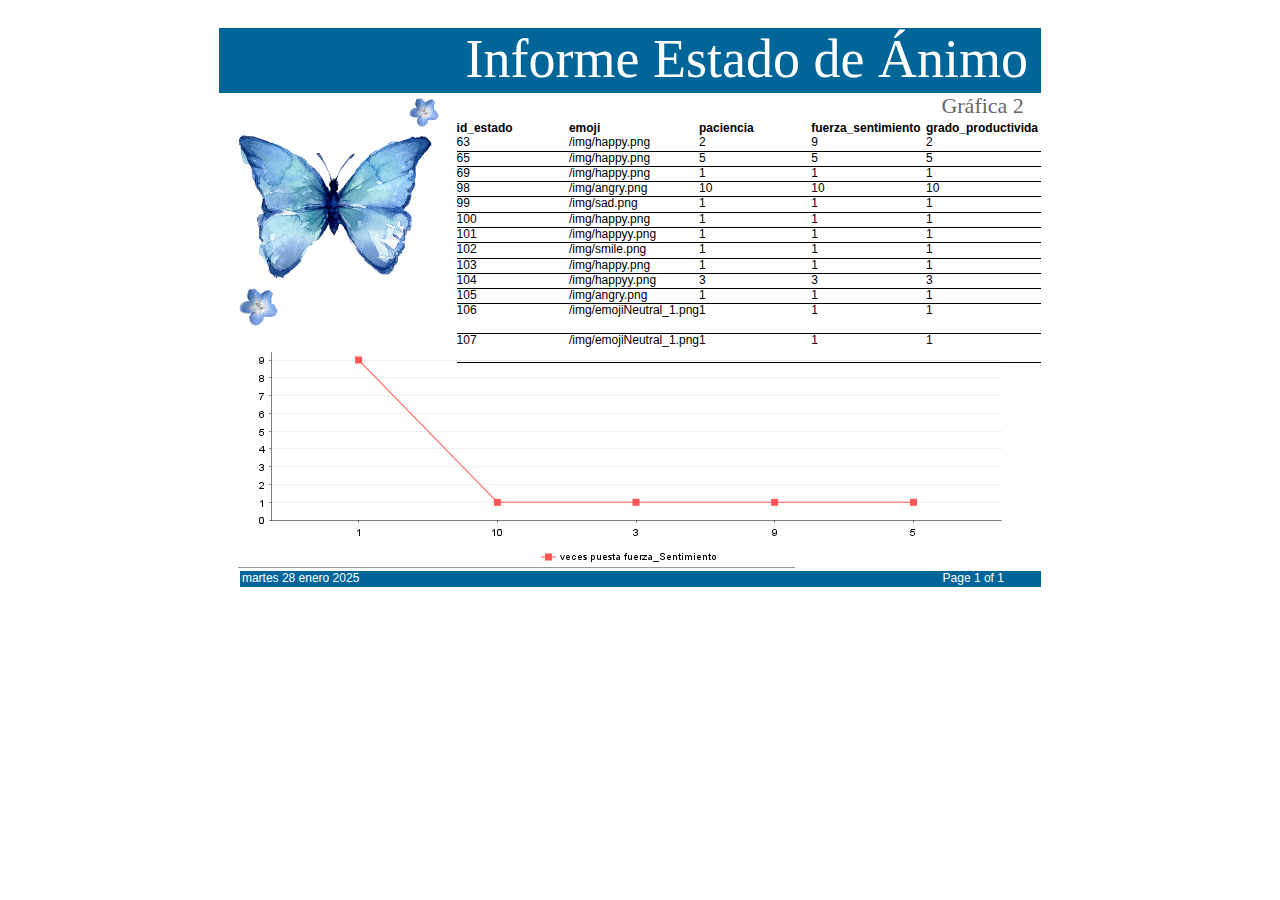
<file: app/informeHTMLGrafica2.html>
<!DOCTYPE html PUBLIC "-//W3C//DTD XHTML 1.0 Transitional//EN" "http://www.w3.org/TR/xhtml1/DTD/xhtml1-transitional.dtd">
<html>
<head>
  <title></title>
  <meta http-equiv="Content-Type" content="text/html; charset=UTF-8"/>
  <style type="text/css">
    a {text-decoration: none}
  </style>
</head>
<body text="#000000" link="#000000" alink="#000000" vlink="#000000">
<table role="none" width="100%" cellpadding="0" cellspacing="0" border="0">
<tr><td width="50%">&nbsp;</td><td align="center">

<table id="JR_PAGE_ANCHOR_0_1" role="none" class="jrPage" data-jr-height="595" cellpadding="0" cellspacing="0" border="0" style="empty-cells: show; width: 842px; border-collapse: collapse; background-color: white;">
<style type="text/css">
  #JR_PAGE_ANCHOR_0_1 th {font-weight: normal;}
  #JR_PAGE_ANCHOR_0_1 ul {list-style-type: disc; padding-inline-start: 40px; margin: 0px;}
  #JR_PAGE_ANCHOR_0_1 ol {list-style-type: decimal; padding-inline-start: 40px; margin: 0px;}
</style>
<tr role="none" valign="top" style="height:0">
<td style="width:822px"></td>
<td style="width:20px"></td>
</tr>
<tr valign="top" style="height:20px">
<td colspan="2">
</td>
</tr>
<tr valign="top" style="height:555px">
<td>
<div style="width: 100%; height: 100%; position: relative;">
<div style="position: absolute; overflow: hidden; width: 100%; height: 100%; ">
<table cellpadding="0" cellspacing="0" border="0" style="empty-cells: show; width: 100%; border-collapse: collapse;">
<tr role="none" valign="top" style="height:0">
<td style="width:229px"></td>
<td style="width:593px"></td>
</tr>
<tr valign="top" style="height:65px">
<td colspan="2">
</td>
</tr>
<tr valign="top" style="height:250px">
<td style="pointer-events: auto; ">
<img src="informeHTMLGrafica2.html_files/img_0_0_0.png" style="width: 229px" alt=""/></td>
<td>
</td>
</tr>
</table>
</div>
<div style="position: absolute; overflow: hidden; width: 100%; height: 100%; pointer-events: none; ">
<table cellpadding="0" cellspacing="0" border="0" style="empty-cells: show; width: 100%; border-collapse: collapse;">
<tr role="none" valign="top" style="height:0">
<td style="width:20px"></td>
<td style="width:40px"></td>
<td style="width:762px"></td>
</tr>
<tr valign="top" style="height:260px">
<td colspan="3">
</td>
</tr>
<tr valign="top" style="height:38px">
<td>
</td>
<td style="pointer-events: auto; ">
<img src="informeHTMLGrafica2.html_files/img_0_0_1.png" style="height: 38px" alt=""/></td>
<td>
</td>
</tr>
</table>
</div>
<div style="position: absolute; overflow: hidden; width: 100%; height: 100%; pointer-events: none; ">
<table cellpadding="0" cellspacing="0" border="0" style="empty-cells: show; width: 100%; border-collapse: collapse;">
<tr role="none" valign="top" style="height:0">
<td style="width:190px"></td>
<td style="width:31px"></td>
<td style="width:601px"></td>
</tr>
<tr valign="top" style="height:70px">
<td colspan="3">
</td>
</tr>
<tr valign="top" style="height:29px">
<td>
</td>
<td style="pointer-events: auto; ">
<img src="informeHTMLGrafica2.html_files/img_0_0_1.png" style="height: 29px" alt=""/></td>
<td>
</td>
</tr>
</table>
</div>
<div style="position: absolute; overflow: hidden; width: 100%; height: 100%; pointer-events: none; ">
<table cellpadding="0" cellspacing="0" border="0" style="empty-cells: show; width: 100%; border-collapse: collapse;">
<tr role="none" valign="top" style="height:0">
<td style="width:30px"></td>
<td style="width:760px"></td>
<td style="width:32px"></td>
</tr>
<tr valign="top" style="height:320px">
<td colspan="3">
</td>
</tr>
<tr valign="top" style="height:220px">
<td>
</td>
<td style="pointer-events: auto; ">
<img src="informeHTMLGrafica2.html_files/img_0_0_3.png" style="height: 220px" alt=""/></td>
<td>
</td>
</tr>
</table>
</div>
<div style="position: relative; width: 100%; height: 100%; pointer-events: none; ">
<table cellpadding="0" cellspacing="0" border="0" style="empty-cells: show; width: 100%; border-collapse: collapse;">
<tr role="none" valign="top" style="height:0">
<td style="width:20px"></td>
<td style="width:2px"></td>
<td style="width:2px"></td>
<td style="width:197px"></td>
<td style="width:10px"></td>
<td style="width:16px"></td>
<td style="width:109px"></td>
<td style="width:6px"></td>
<td style="width:115px"></td>
<td style="width:98px"></td>
<td style="width:17px"></td>
<td style="width:103px"></td>
<td style="width:12px"></td>
<td style="width:68px"></td>
<td style="width:30px"></td>
<td style="width:4px"></td>
<td style="width:6px"></td>
<td style="width:7px"></td>
</tr>
<tr valign="top" style="height:65px">
<td style="pointer-events: auto; background-color: #006699; ">
</td>
<td style="pointer-events: auto; background-color: #006699; ">
</td>
<td style="pointer-events: auto; background-color: #006699; ">
</td>
<td style="pointer-events: auto; background-color: #006699; ">
</td>
<td style="pointer-events: auto; background-color: #006699; ">
</td>
<td colspan="11" style="pointer-events: auto; background-color: #006699; text-indent: 0px; text-align: right;">
<span style="font-family: Times New Roman; color: #FFFFFF; font-size: 54px; line-height: 1.1499023;">Informe Estado de Ánimo</span></td>
<td style="pointer-events: auto; background-color: #006699; ">
</td>
<td style="pointer-events: auto; background-color: #006699; ">
</td>
</tr>
<tr valign="top" style="height:29px">
<td colspan="7">
</td>
<td colspan="8" style="pointer-events: auto; text-indent: 0px; text-align: right;">
<span style="font-family: Times New Roman; color: #666666; font-size: 22px; line-height: 1.1499023;">Gráfica 2</span></td>
<td colspan="3">
</td>
</tr>
<tr valign="top" style="height:14px">
<td colspan="6">
</td>
<td colspan="2" style="pointer-events: auto; text-indent: 0px; text-align: left;">
<span style="font-family: Arial; color: #000000; font-size: 12px; line-height: 1.1499023; font-weight: bold;">id_estado</span></td>
<td style="pointer-events: auto; text-indent: 0px; text-align: left;">
<span style="font-family: Arial; color: #000000; font-size: 12px; line-height: 1.1499023; font-weight: bold;">emoji</span></td>
<td colspan="2" style="pointer-events: auto; text-indent: 0px; text-align: left;">
<span style="font-family: Arial; color: #000000; font-size: 12px; line-height: 1.1499023; font-weight: bold;">paciencia</span></td>
<td colspan="2" style="pointer-events: auto; text-indent: 0px; text-align: left;">
<span style="font-family: Arial; color: #000000; font-size: 12px; line-height: 1.1499023; font-weight: bold;">fuerza_sentimiento</span></td>
<td colspan="5" style="pointer-events: auto; text-indent: 0px; text-align: left;">
<span style="font-family: Arial; color: #000000; font-size: 12px; line-height: 1.1499023; font-weight: bold;">grado_productivida</span></td>
</tr>
<tr valign="top" style="height:14px">
<td colspan="6">
</td>
<td colspan="2" style="pointer-events: auto; text-indent: 0px; text-align: left;">
<span style="font-family: Arial; color: #000000; font-size: 12px; line-height: 1.1499023;">63</span></td>
<td style="pointer-events: auto; text-indent: 0px; text-align: left;">
<span style="font-family: Arial; color: #000000; font-size: 12px; line-height: 1.1499023;">/img/happy.png</span></td>
<td colspan="2" style="pointer-events: auto; text-indent: 0px; text-align: left;">
<span style="font-family: Arial; color: #000000; font-size: 12px; line-height: 1.1499023;">2</span></td>
<td colspan="2" style="pointer-events: auto; text-indent: 0px; text-align: left;">
<span style="font-family: Arial; color: #000000; font-size: 12px; line-height: 1.1499023;">9</span></td>
<td colspan="5" style="pointer-events: auto; text-indent: 0px; text-align: left;">
<span style="font-family: Arial; color: #000000; font-size: 12px; line-height: 1.1499023;">2</span></td>
</tr>
<tr valign="top" style="height:1px">
<td colspan="6">
</td>
<td colspan="12" style="pointer-events: auto; background-color: #FFFFFF; border-bottom: 1px solid #000000; ">
</td>
</tr>
<tr valign="top" style="height:14px">
<td colspan="6">
</td>
<td colspan="2" style="pointer-events: auto; text-indent: 0px; text-align: left;">
<span style="font-family: Arial; color: #000000; font-size: 12px; line-height: 1.1499023;">65</span></td>
<td style="pointer-events: auto; text-indent: 0px; text-align: left;">
<span style="font-family: Arial; color: #000000; font-size: 12px; line-height: 1.1499023;">/img/happy.png</span></td>
<td colspan="2" style="pointer-events: auto; text-indent: 0px; text-align: left;">
<span style="font-family: Arial; color: #000000; font-size: 12px; line-height: 1.1499023;">5</span></td>
<td colspan="2" style="pointer-events: auto; text-indent: 0px; text-align: left;">
<span style="font-family: Arial; color: #000000; font-size: 12px; line-height: 1.1499023;">5</span></td>
<td colspan="5" style="pointer-events: auto; text-indent: 0px; text-align: left;">
<span style="font-family: Arial; color: #000000; font-size: 12px; line-height: 1.1499023;">5</span></td>
</tr>
<tr valign="top" style="height:1px">
<td colspan="6">
</td>
<td colspan="12" style="pointer-events: auto; background-color: #FFFFFF; border-bottom: 1px solid #000000; ">
</td>
</tr>
<tr valign="top" style="height:14px">
<td colspan="6">
</td>
<td colspan="2" style="pointer-events: auto; text-indent: 0px; text-align: left;">
<span style="font-family: Arial; color: #000000; font-size: 12px; line-height: 1.1499023;">69</span></td>
<td style="pointer-events: auto; text-indent: 0px; text-align: left;">
<span style="font-family: Arial; color: #000000; font-size: 12px; line-height: 1.1499023;">/img/happy.png</span></td>
<td colspan="2" style="pointer-events: auto; text-indent: 0px; text-align: left;">
<span style="font-family: Arial; color: #000000; font-size: 12px; line-height: 1.1499023;">1</span></td>
<td colspan="2" style="pointer-events: auto; text-indent: 0px; text-align: left;">
<span style="font-family: Arial; color: #000000; font-size: 12px; line-height: 1.1499023;">1</span></td>
<td colspan="5" style="pointer-events: auto; text-indent: 0px; text-align: left;">
<span style="font-family: Arial; color: #000000; font-size: 12px; line-height: 1.1499023;">1</span></td>
</tr>
<tr valign="top" style="height:1px">
<td colspan="6">
</td>
<td colspan="12" style="pointer-events: auto; background-color: #FFFFFF; border-bottom: 1px solid #000000; ">
</td>
</tr>
<tr valign="top" style="height:14px">
<td colspan="6">
</td>
<td colspan="2" style="pointer-events: auto; text-indent: 0px; text-align: left;">
<span style="font-family: Arial; color: #000000; font-size: 12px; line-height: 1.1499023;">98</span></td>
<td style="pointer-events: auto; text-indent: 0px; text-align: left;">
<span style="font-family: Arial; color: #000000; font-size: 12px; line-height: 1.1499023;">/img/angry.png</span></td>
<td colspan="2" style="pointer-events: auto; text-indent: 0px; text-align: left;">
<span style="font-family: Arial; color: #000000; font-size: 12px; line-height: 1.1499023;">10</span></td>
<td colspan="2" style="pointer-events: auto; text-indent: 0px; text-align: left;">
<span style="font-family: Arial; color: #000000; font-size: 12px; line-height: 1.1499023;">10</span></td>
<td colspan="5" style="pointer-events: auto; text-indent: 0px; text-align: left;">
<span style="font-family: Arial; color: #000000; font-size: 12px; line-height: 1.1499023;">10</span></td>
</tr>
<tr valign="top" style="height:1px">
<td colspan="6">
</td>
<td colspan="12" style="pointer-events: auto; background-color: #FFFFFF; border-bottom: 1px solid #000000; ">
</td>
</tr>
<tr valign="top" style="height:14px">
<td colspan="6">
</td>
<td colspan="2" style="pointer-events: auto; text-indent: 0px; text-align: left;">
<span style="font-family: Arial; color: #000000; font-size: 12px; line-height: 1.1499023;">99</span></td>
<td style="pointer-events: auto; text-indent: 0px; text-align: left;">
<span style="font-family: Arial; color: #000000; font-size: 12px; line-height: 1.1499023;">/img/sad.png</span></td>
<td colspan="2" style="pointer-events: auto; text-indent: 0px; text-align: left;">
<span style="font-family: Arial; color: #000000; font-size: 12px; line-height: 1.1499023;">1</span></td>
<td colspan="2" style="pointer-events: auto; text-indent: 0px; text-align: left;">
<span style="font-family: Arial; color: #000000; font-size: 12px; line-height: 1.1499023;">1</span></td>
<td colspan="5" style="pointer-events: auto; text-indent: 0px; text-align: left;">
<span style="font-family: Arial; color: #000000; font-size: 12px; line-height: 1.1499023;">1</span></td>
</tr>
<tr valign="top" style="height:1px">
<td colspan="6">
</td>
<td colspan="12" style="pointer-events: auto; background-color: #FFFFFF; border-bottom: 1px solid #000000; ">
</td>
</tr>
<tr valign="top" style="height:14px">
<td colspan="6">
</td>
<td colspan="2" style="pointer-events: auto; text-indent: 0px; text-align: left;">
<span style="font-family: Arial; color: #000000; font-size: 12px; line-height: 1.1499023;">100</span></td>
<td style="pointer-events: auto; text-indent: 0px; text-align: left;">
<span style="font-family: Arial; color: #000000; font-size: 12px; line-height: 1.1499023;">/img/happy.png</span></td>
<td colspan="2" style="pointer-events: auto; text-indent: 0px; text-align: left;">
<span style="font-family: Arial; color: #000000; font-size: 12px; line-height: 1.1499023;">1</span></td>
<td colspan="2" style="pointer-events: auto; text-indent: 0px; text-align: left;">
<span style="font-family: Arial; color: #000000; font-size: 12px; line-height: 1.1499023;">1</span></td>
<td colspan="5" style="pointer-events: auto; text-indent: 0px; text-align: left;">
<span style="font-family: Arial; color: #000000; font-size: 12px; line-height: 1.1499023;">1</span></td>
</tr>
<tr valign="top" style="height:1px">
<td colspan="6">
</td>
<td colspan="12" style="pointer-events: auto; background-color: #FFFFFF; border-bottom: 1px solid #000000; ">
</td>
</tr>
<tr valign="top" style="height:14px">
<td colspan="6">
</td>
<td colspan="2" style="pointer-events: auto; text-indent: 0px; text-align: left;">
<span style="font-family: Arial; color: #000000; font-size: 12px; line-height: 1.1499023;">101</span></td>
<td style="pointer-events: auto; text-indent: 0px; text-align: left;">
<span style="font-family: Arial; color: #000000; font-size: 12px; line-height: 1.1499023;">/img/happyy.png</span></td>
<td colspan="2" style="pointer-events: auto; text-indent: 0px; text-align: left;">
<span style="font-family: Arial; color: #000000; font-size: 12px; line-height: 1.1499023;">1</span></td>
<td colspan="2" style="pointer-events: auto; text-indent: 0px; text-align: left;">
<span style="font-family: Arial; color: #000000; font-size: 12px; line-height: 1.1499023;">1</span></td>
<td colspan="5" style="pointer-events: auto; text-indent: 0px; text-align: left;">
<span style="font-family: Arial; color: #000000; font-size: 12px; line-height: 1.1499023;">1</span></td>
</tr>
<tr valign="top" style="height:1px">
<td colspan="6">
</td>
<td colspan="12" style="pointer-events: auto; background-color: #FFFFFF; border-bottom: 1px solid #000000; ">
</td>
</tr>
<tr valign="top" style="height:14px">
<td colspan="6">
</td>
<td colspan="2" style="pointer-events: auto; text-indent: 0px; text-align: left;">
<span style="font-family: Arial; color: #000000; font-size: 12px; line-height: 1.1499023;">102</span></td>
<td style="pointer-events: auto; text-indent: 0px; text-align: left;">
<span style="font-family: Arial; color: #000000; font-size: 12px; line-height: 1.1499023;">/img/smile.png</span></td>
<td colspan="2" style="pointer-events: auto; text-indent: 0px; text-align: left;">
<span style="font-family: Arial; color: #000000; font-size: 12px; line-height: 1.1499023;">1</span></td>
<td colspan="2" style="pointer-events: auto; text-indent: 0px; text-align: left;">
<span style="font-family: Arial; color: #000000; font-size: 12px; line-height: 1.1499023;">1</span></td>
<td colspan="5" style="pointer-events: auto; text-indent: 0px; text-align: left;">
<span style="font-family: Arial; color: #000000; font-size: 12px; line-height: 1.1499023;">1</span></td>
</tr>
<tr valign="top" style="height:1px">
<td colspan="6">
</td>
<td colspan="12" style="pointer-events: auto; background-color: #FFFFFF; border-bottom: 1px solid #000000; ">
</td>
</tr>
<tr valign="top" style="height:14px">
<td colspan="6">
</td>
<td colspan="2" style="pointer-events: auto; text-indent: 0px; text-align: left;">
<span style="font-family: Arial; color: #000000; font-size: 12px; line-height: 1.1499023;">103</span></td>
<td style="pointer-events: auto; text-indent: 0px; text-align: left;">
<span style="font-family: Arial; color: #000000; font-size: 12px; line-height: 1.1499023;">/img/happy.png</span></td>
<td colspan="2" style="pointer-events: auto; text-indent: 0px; text-align: left;">
<span style="font-family: Arial; color: #000000; font-size: 12px; line-height: 1.1499023;">1</span></td>
<td colspan="2" style="pointer-events: auto; text-indent: 0px; text-align: left;">
<span style="font-family: Arial; color: #000000; font-size: 12px; line-height: 1.1499023;">1</span></td>
<td colspan="5" style="pointer-events: auto; text-indent: 0px; text-align: left;">
<span style="font-family: Arial; color: #000000; font-size: 12px; line-height: 1.1499023;">1</span></td>
</tr>
<tr valign="top" style="height:1px">
<td colspan="6">
</td>
<td colspan="12" style="pointer-events: auto; background-color: #FFFFFF; border-bottom: 1px solid #000000; ">
</td>
</tr>
<tr valign="top" style="height:14px">
<td colspan="6">
</td>
<td colspan="2" style="pointer-events: auto; text-indent: 0px; text-align: left;">
<span style="font-family: Arial; color: #000000; font-size: 12px; line-height: 1.1499023;">104</span></td>
<td style="pointer-events: auto; text-indent: 0px; text-align: left;">
<span style="font-family: Arial; color: #000000; font-size: 12px; line-height: 1.1499023;">/img/happyy.png</span></td>
<td colspan="2" style="pointer-events: auto; text-indent: 0px; text-align: left;">
<span style="font-family: Arial; color: #000000; font-size: 12px; line-height: 1.1499023;">3</span></td>
<td colspan="2" style="pointer-events: auto; text-indent: 0px; text-align: left;">
<span style="font-family: Arial; color: #000000; font-size: 12px; line-height: 1.1499023;">3</span></td>
<td colspan="5" style="pointer-events: auto; text-indent: 0px; text-align: left;">
<span style="font-family: Arial; color: #000000; font-size: 12px; line-height: 1.1499023;">3</span></td>
</tr>
<tr valign="top" style="height:1px">
<td colspan="6">
</td>
<td colspan="12" style="pointer-events: auto; background-color: #FFFFFF; border-bottom: 1px solid #000000; ">
</td>
</tr>
<tr valign="top" style="height:14px">
<td colspan="6">
</td>
<td colspan="2" style="pointer-events: auto; text-indent: 0px; text-align: left;">
<span style="font-family: Arial; color: #000000; font-size: 12px; line-height: 1.1499023;">105</span></td>
<td style="pointer-events: auto; text-indent: 0px; text-align: left;">
<span style="font-family: Arial; color: #000000; font-size: 12px; line-height: 1.1499023;">/img/angry.png</span></td>
<td colspan="2" style="pointer-events: auto; text-indent: 0px; text-align: left;">
<span style="font-family: Arial; color: #000000; font-size: 12px; line-height: 1.1499023;">1</span></td>
<td colspan="2" style="pointer-events: auto; text-indent: 0px; text-align: left;">
<span style="font-family: Arial; color: #000000; font-size: 12px; line-height: 1.1499023;">1</span></td>
<td colspan="5" style="pointer-events: auto; text-indent: 0px; text-align: left;">
<span style="font-family: Arial; color: #000000; font-size: 12px; line-height: 1.1499023;">1</span></td>
</tr>
<tr valign="top" style="height:1px">
<td colspan="6">
</td>
<td colspan="12" style="pointer-events: auto; background-color: #FFFFFF; border-bottom: 1px solid #000000; ">
</td>
</tr>
<tr valign="top" style="height:14px">
<td colspan="6">
</td>
<td colspan="2" style="pointer-events: auto; text-indent: 0px; text-align: left;">
<span style="font-family: Arial; color: #000000; font-size: 12px; line-height: 1.1499023;">106</span></td>
<td rowspan="2" style="pointer-events: auto; text-indent: 0px; text-align: left;">
<span style="font-family: Arial; color: #000000; font-size: 12px; line-height: 1.1499023;">/img/emojiNeutral_1.png</span></td>
<td colspan="2" style="pointer-events: auto; text-indent: 0px; text-align: left;">
<span style="font-family: Arial; color: #000000; font-size: 12px; line-height: 1.1499023;">1</span></td>
<td colspan="2" style="pointer-events: auto; text-indent: 0px; text-align: left;">
<span style="font-family: Arial; color: #000000; font-size: 12px; line-height: 1.1499023;">1</span></td>
<td colspan="5" style="pointer-events: auto; text-indent: 0px; text-align: left;">
<span style="font-family: Arial; color: #000000; font-size: 12px; line-height: 1.1499023;">1</span></td>
</tr>
<tr valign="top" style="height:14px">
<td colspan="6">
</td>
<td style="pointer-events: auto; ">
</td>
<td style="pointer-events: auto; ">
</td>
<td style="pointer-events: auto; ">
</td>
<td style="pointer-events: auto; ">
</td>
<td style="pointer-events: auto; ">
</td>
<td style="pointer-events: auto; ">
</td>
<td style="pointer-events: auto; ">
</td>
<td style="pointer-events: auto; ">
</td>
<td style="pointer-events: auto; ">
</td>
<td style="pointer-events: auto; ">
</td>
<td style="pointer-events: auto; ">
</td>
</tr>
<tr valign="top" style="height:1px">
<td colspan="6">
</td>
<td colspan="12" style="pointer-events: auto; background-color: #FFFFFF; border-bottom: 1px solid #000000; ">
</td>
</tr>
<tr valign="top" style="height:14px">
<td colspan="6">
</td>
<td colspan="2" style="pointer-events: auto; text-indent: 0px; text-align: left;">
<span style="font-family: Arial; color: #000000; font-size: 12px; line-height: 1.1499023;">107</span></td>
<td rowspan="2" style="pointer-events: auto; text-indent: 0px; text-align: left;">
<span style="font-family: Arial; color: #000000; font-size: 12px; line-height: 1.1499023;">/img/emojiNeutral_1.png</span></td>
<td colspan="2" style="pointer-events: auto; text-indent: 0px; text-align: left;">
<span style="font-family: Arial; color: #000000; font-size: 12px; line-height: 1.1499023;">1</span></td>
<td colspan="2" style="pointer-events: auto; text-indent: 0px; text-align: left;">
<span style="font-family: Arial; color: #000000; font-size: 12px; line-height: 1.1499023;">1</span></td>
<td colspan="5" style="pointer-events: auto; text-indent: 0px; text-align: left;">
<span style="font-family: Arial; color: #000000; font-size: 12px; line-height: 1.1499023;">1</span></td>
</tr>
<tr valign="top" style="height:14px">
<td colspan="6">
</td>
<td style="pointer-events: auto; ">
</td>
<td style="pointer-events: auto; ">
</td>
<td style="pointer-events: auto; ">
</td>
<td style="pointer-events: auto; ">
</td>
<td style="pointer-events: auto; ">
</td>
<td style="pointer-events: auto; ">
</td>
<td style="pointer-events: auto; ">
</td>
<td style="pointer-events: auto; ">
</td>
<td style="pointer-events: auto; ">
</td>
<td style="pointer-events: auto; ">
</td>
<td style="pointer-events: auto; ">
</td>
</tr>
<tr valign="top" style="height:1px">
<td colspan="6">
</td>
<td colspan="12" style="pointer-events: auto; background-color: #FFFFFF; border-bottom: 1px solid #000000; ">
</td>
</tr>
<tr valign="top" style="height:204px">
<td colspan="18">
</td>
</tr>
<tr valign="top" style="height:1px">
<td>
</td>
<td colspan="9" style="pointer-events: auto; background-color: #FFFFFF; border-bottom: 1px solid #999999; ">
</td>
<td colspan="8">
</td>
</tr>
<tr valign="top" style="height:3px">
<td colspan="18">
</td>
</tr>
<tr valign="top" style="height:16px">
<td colspan="2">
</td>
<td style="pointer-events: auto; background-color: #006699; ">
</td>
<td style="pointer-events: auto; background-color: #006699; text-indent: 0px;  vertical-align: middle;text-align: left;">
<span style="font-family: Arial; color: #FFFFFF; font-size: 12px; line-height: 1.1499023;">martes 28 enero 2025</span></td>
<td style="pointer-events: auto; background-color: #006699; ">
</td>
<td style="pointer-events: auto; background-color: #006699; ">
</td>
<td style="pointer-events: auto; background-color: #006699; ">
</td>
<td style="pointer-events: auto; background-color: #006699; ">
</td>
<td style="pointer-events: auto; background-color: #006699; ">
</td>
<td style="pointer-events: auto; background-color: #006699; ">
</td>
<td style="pointer-events: auto; background-color: #006699; ">
</td>
<td style="pointer-events: auto; background-color: #006699; ">
</td>
<td colspan="2" style="pointer-events: auto; background-color: #006699; text-indent: 0px;  vertical-align: middle;text-align: right;">
<span style="font-family: Arial; color: #FFFFFF; font-size: 12px; line-height: 1.1499023;">Page 1 of</span></td>
<td colspan="3" style="pointer-events: auto; background-color: #006699; text-indent: 0px;  vertical-align: middle;text-align: left;">
<span style="font-family: Arial; color: #FFFFFF; font-size: 12px; line-height: 1.1499023;">&nbsp;1</span></td>
<td style="pointer-events: auto; background-color: #006699; ">
</td>
</tr>
</table>
</div>
</div>
</td>
<td>
</td>
</tr>
<tr valign="top" style="height:20px">
<td colspan="2">
</td>
</tr>
</table>

</td><td width="50%">&nbsp;</td></tr>
</table>
</body>
</html>
</file>
